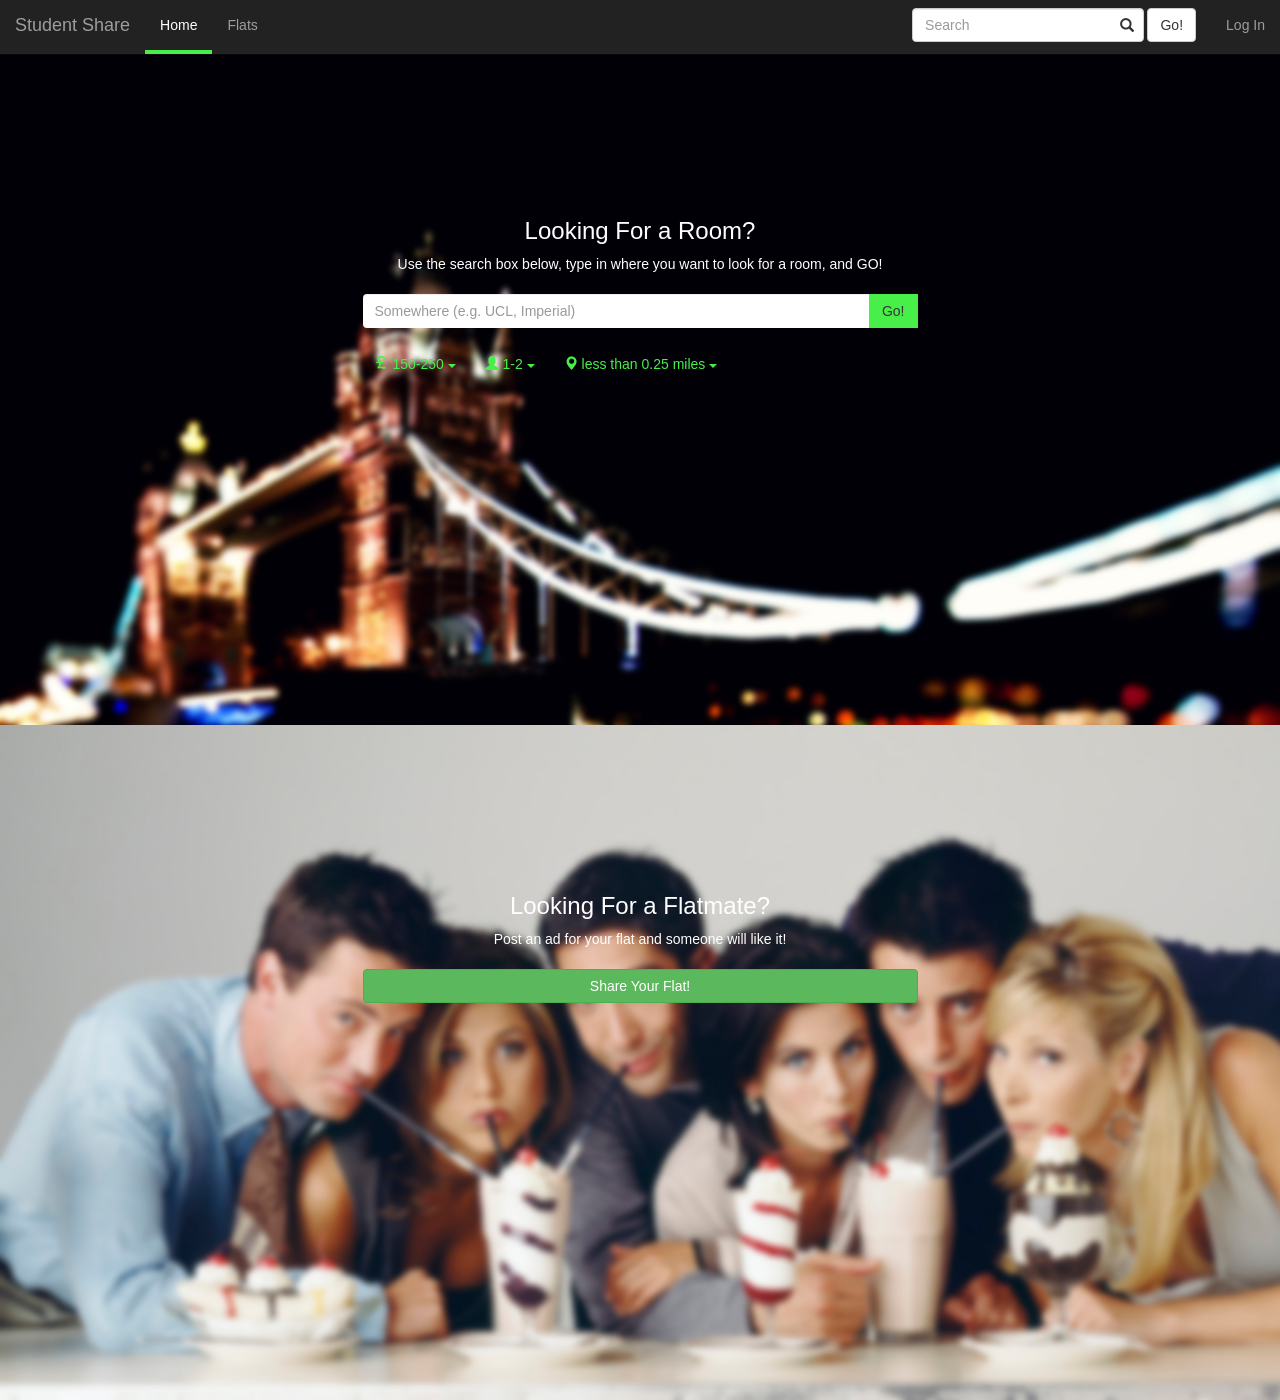
<file: htmlMockup/index.html>
<!DOCTYPE html>
<html lang="en">
  <head>
    <meta charset="utf-8">
    <meta http-equiv="X-UA-Compatible" content="IE=edge">
    <meta name="viewport" content="width=device-width, initial-scale=1, maximum-scale=1, user-scalable=no">
    <!-- The above 3 meta tags *must* come first in the head; any other head content must come *after* these tags -->
    <title>Student Share</title>

    
    <!-- Bootstrap -->
    <link href="css/bootstrap.css" rel="stylesheet">
    <!-- Custom -->
    <link href="css/custom.css" rel="stylesheet">

    <!-- HTML5 shim and Respond.js for IE8 support of HTML5 elements and media queries -->
    <!-- WARNING: Respond.js doesn't work if you view the page via file:// -->
    <!--[if lt IE 9]>
      <script src="https://oss.maxcdn.com/html5shiv/3.7.2/html5shiv.min.js"></script>
      <script src="https://oss.maxcdn.com/respond/1.4.2/respond.min.js"></script>
    <![endif]-->
  </head>
  <body>
    <nav class="navbar navbar-inverse navbar-fixed-top">
      <div class="container-fluid">
        <!-- Brand and toggle get grouped for better mobile display -->
        <div class="navbar-header">
          <button type="button" class="navbar-toggle collapsed" data-toggle="collapse" data-target="#bs-example-navbar-collapse-1" aria-expanded="false">
            <span class="sr-only">Toggle navigation</span>
            <span class="icon-bar"></span>
            <span class="icon-bar"></span>
            <span class="icon-bar"></span>
          </button>
          <a class="navbar-brand" href="index.html">Student Share</a>
        </div>

        <!-- Collect the nav links, forms, and other content for toggling -->
        <div class="collapse navbar-collapse" id="bs-example-navbar-collapse-1">
          <ul class="nav navbar-nav">
            <li class="active"><a href="#">Home <span class="sr-only">(current)</span></a>
              <div class="navbarHighlight"></div>
            </li>
            <li><a href="flats.html">Flats</a></li>

          </ul>
          <ul class="nav navbar-nav navbar-right">
            <li class=""><a href="login.html">Log In</a>
            </li>
          </ul>
          <form class="navbar-form navbar-right" role="search">
            <div class="form-group has-feedback">
              <input type="text" class="form-control" placeholder="Search">
              <i class="form-control-feedback glyphicon glyphicon-search "></i>
            </div>
             <a href="searchResults.html">
              <button type="button" class="btn btn-default">Go!</button>
            </a>
          </form>
        </div><!-- /.navbar-collapse -->
      </div><!-- /.container-fluid -->
    </nav>

    <div class="jumbotron londonBG largeDIV">
      <div class="container" >
        <div class="row"> </br></div>
        <div class="row"></br> </div>
        <div class="row"> </br></div>
        <div class="row"> </br></div>
        <div class="row">
          <div class="col-lg-3"></div>
          <div class="col-lg-6 light-text" style="text-align: center">
            </br>
            <h3>Looking For a Room?</h3>
          </div>
          <div class="col-lg-3"></div>
        </div>
        <div class="row">
          <div class="col-lg-3"></div>
          <div class="col-lg-6 light-text " style="text-align: center">
            <span>Use the search box below, type in where you want to look for a room, and GO!</span><br></br>
          </div>
          <div class="col-lg-3"></div>
        </div>
        <div class="row"> </div>
        <div class="row">
          <div class="col-lg-3"></div>
          <div class="col-lg-6">
            <div class="input-group">
              <input type="text" class="form-control" placeholder="Somewhere (e.g. UCL, Imperial)"style="border:0;">
              <span class="input-group-btn">
                <a href="searchResults.html">
                  <button class="btn btn-default" type="button" style="background-color: #49ef49; border-color:#49ef49; border-radius:0">Go!</button>
                </a>
              </span>
            </div><!-- /input-group -->
          </div><!-- /.col-lg-6 -->
          <div class="col-lg-3"></div>
        </div><!-- /.row -->
      </br>
        <div class="row">
          <div class="col-lg-3"></div>
          <div class="col-lg-6">
            <div class="dropdown">
              <div class="btn-toolbar" role="toolbar" aria-label="...">
                <div class="btn-group" role="group">
                <button class="btn btn-default dropdown-toggle transButton" type="button" id="dropdownMenu1" data-toggle="dropdown" aria-haspopup="true" aria-expanded="true">
                  <span class="glyphicon glyphicon-gbp" aria-hidden="true"></span>
                  150-250
                  <span class="caret"></span>
                </button>
                <ul class="dropdown-menu" aria-labelledby="dropdownMenu1">
                  <li><a href="#">0-150</a></li>
                  <li><a href="#">150-250</a></li>
                  <li><a href="#">250+</a></li>
                </ul>
              </div>
              <div class="btn-group" role="group">
                <button class="btn btn-default dropdown-toggle transButton" type="button" id="dropdownMenu1" data-toggle="dropdown" aria-haspopup="true" aria-expanded="true">
                  <span class="glyphicon glyphicon-user" aria-hidden="true"></span>
                  1-2
                  <span class="caret"></span>
                </button>
                <ul class="dropdown-menu" aria-labelledby="dropdownMenu1">
                  <li><a href="#">1-2</a></li>
                  <li><a href="#">3-4</a></li>
                  <li><a href="#">5+</a></li>
                </ul>
              </div>
              <div class="btn-group " role="group">
                <button class="btn btn-default dropdown-toggle transButton" type="button" id="dropdownMenu1" data-toggle="dropdown" aria-haspopup="true" aria-expanded="true">
                  <span class="glyphicon glyphicon-map-marker" aria-hidden="true"></span>
                  less than 0.25 miles
                  <span class="caret"></span>
                </button>
                <ul class="dropdown-menu" aria-labelledby="dropdownMenu1">
                  <li><a href="#">less than 0.25 miles</a></li>
                  <li><a href="#">less than 0.5 miles</a></li>
                  <li><a href="#">less than 1 mile</a></li>
                  <li><a href="#">less than 3 miles</a></li>
                  <li><a href="#">less than 5 miles</a></li>
                </ul>
              </div>
              </div>
            </div>
          </div><!-- /.col-lg-6 -->
          <div class="col-lg-3"></div>
        </div><!-- /.row -->
      </div>
    </div>
    <div class="jumbotron largeDIV friendsBG">
      <div class="container" >
        <div class="row"> </br></div>
        <div class="row"></br> </div>
        <div class="row"> </br></div>
        <div class="row"> </br></div>
        <div class="row">
          <div class="col-lg-3"></div>
          <div class="col-lg-6 light-text" style="text-align: center">
            </br>
            <h3>Looking For a Flatmate?</h3>
          </div>
          <div class="col-lg-3"></div>
        </div>
        <div class="row">
          <div class="col-lg-3"></div>
          <div class="col-lg-6 light-text" style="text-align: center">
            <span>Post an ad for your flat and someone will like it!</span><br></br>
          </div>
          <div class="col-lg-3"></div>
        </div>
        <div class="row"> </div>
        <div class="row">
          <div class="col-lg-3"></div>
          <div class="col-lg-6">
              <a href="newPost.html">
                <button class="btn btn-success btn-block " type="button">Share Your Flat!</button>
              </a>
          </div><!-- /.col-lg-6 -->
          <div class="col-lg-3"></div>
        </div><!-- /.row -->
      </div>
    </div>
    <!-- jQuery (necessary for Bootstrap's JavaScript plugins) -->
    <script src="https://ajax.googleapis.com/ajax/libs/jquery/1.11.3/jquery.min.js"></script>
    <!-- Include all compiled plugins (below), or include individual files as needed -->
    <script src="js/bootstrap.min.js"></script>
  </body>
</html>
</file>
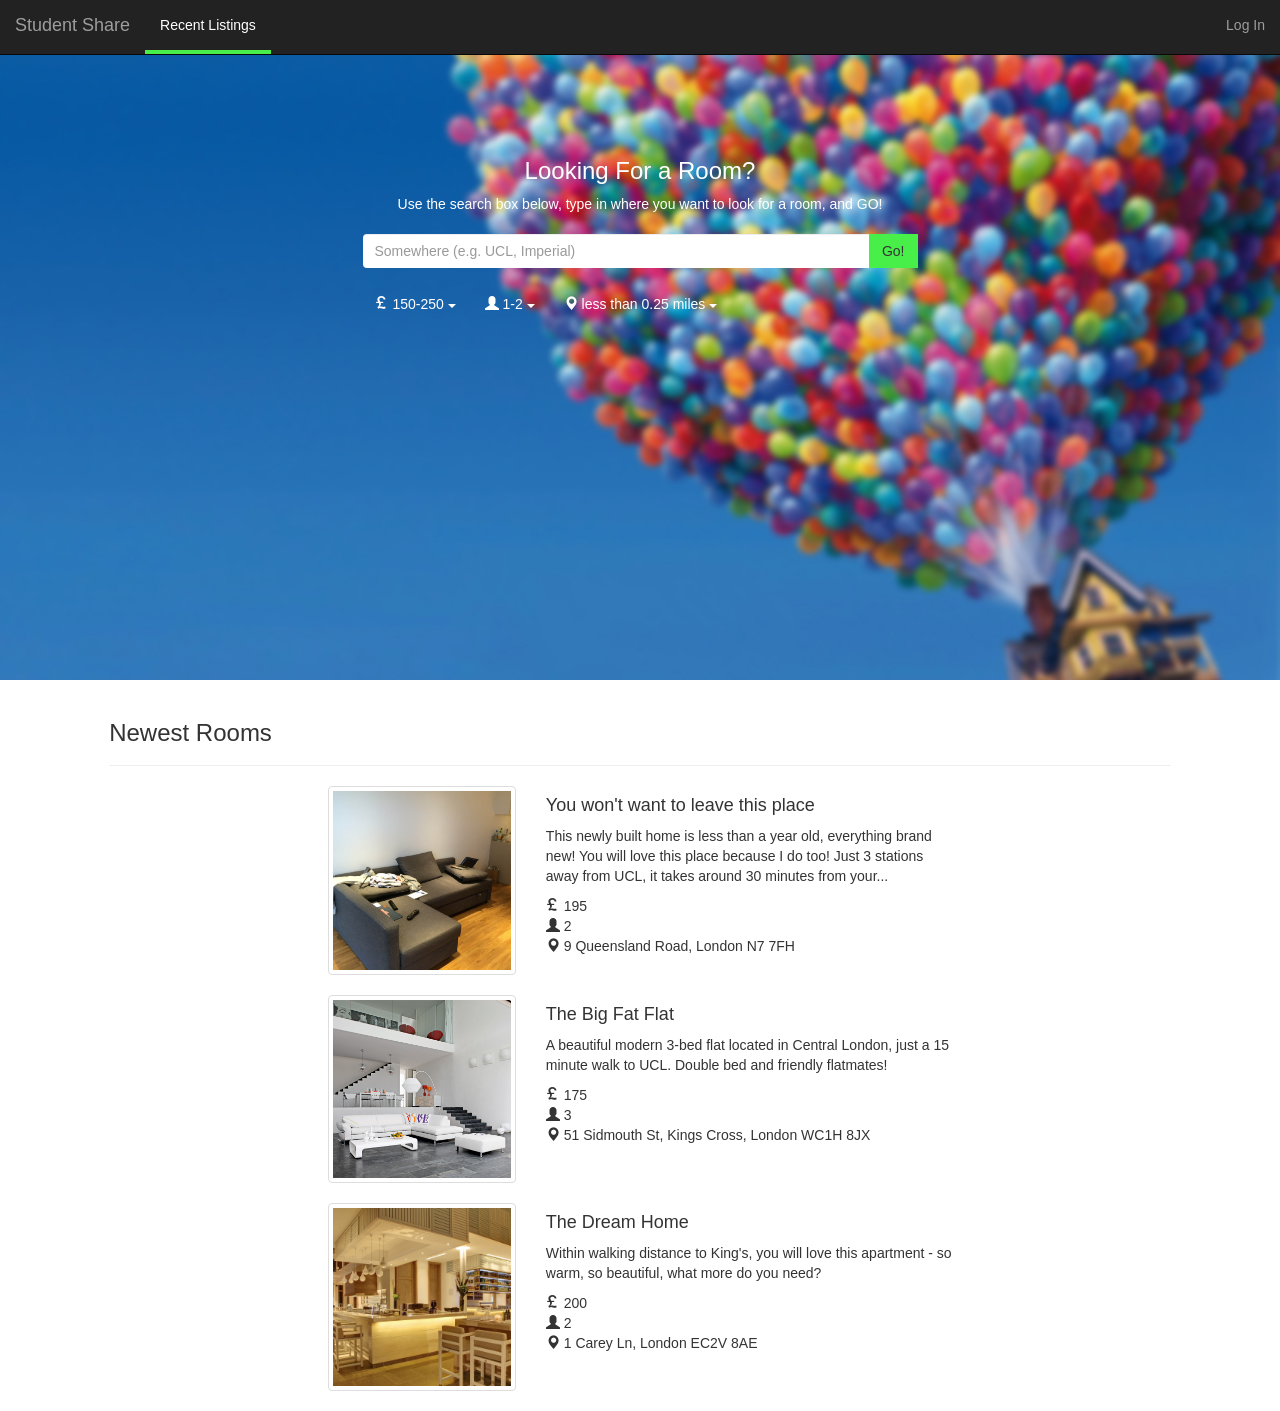
<file: flats.html>
<!DOCTYPE html>
<html lang="en">
<head>
  <meta charset="utf-8">
  <meta http-equiv="X-UA-Compatible" content="IE=edge">
  <meta name="viewport" content="width=device-width, initial-scale=1, maximum-scale=1, user-scalable=no">
  <!-- The above 3 meta tags *must* come first in the head; any other head content must come *after* these tags -->
  <title>Student Share</title>


  <!-- Bootstrap -->
  <link href="css/bootstrap.css" rel="stylesheet">
  <!-- Custom -->
  <link href="css/custom.css" rel="stylesheet">

  <!-- HTML5 shim and Respond.js for IE8 support of HTML5 elements and media queries -->
  <!-- WARNING: Respond.js doesn't work if you view the page via file:// -->
    <!--[if lt IE 9]>
      <script src="https://oss.maxcdn.com/html5shiv/3.7.2/html5shiv.min.js"></script>
      <script src="https://oss.maxcdn.com/respond/1.4.2/respond.min.js"></script>
      <![endif]-->
    </head>
    <body>
      <nav class="navbar navbar-inverse navbar-fixed-top">
        <div class="container-fluid">
          <!-- Brand and toggle get grouped for better mobile display -->
          <div class="navbar-header">
            <button type="button" class="navbar-toggle collapsed" data-toggle="collapse" data-target="#bs-example-navbar-collapse-1" aria-expanded="false">
              <span class="sr-only">Toggle navigation</span>
              <span class="icon-bar"></span>
              <span class="icon-bar"></span>
              <span class="icon-bar"></span>
            </button>
            <a class="navbar-brand" href="index.html">Student Share</a>
          </div>

          <!-- Collect the nav links, forms, and other content for toggling -->
          <div class="collapse navbar-collapse" id="bs-example-navbar-collapse-1">
            <ul class="nav navbar-nav">
              <li class="active"><a href="#">Recent Listings<span class="sr-only">(current)</span></a>
                <div class="navbarHighlight"></div>
              </li>

            </ul>
          <ul class="nav navbar-nav navbar-right">
            <li class=""><a href="login.html">Log In</a>
            </li>
          </ul>
          </div><!-- /.navbar-collapse -->
        </div><!-- /.container-fluid -->
      </nav>

      <div class="jumbotron londonBG mediumDIV">
        <div class="container" >
          <div class="row"> </br></div>
          <div class="row">
            <div class="col-lg-3"></div>
            <div class="col-lg-6 light-text" style="text-align: center">
            </br>
            <h3>Looking For a Room?</h3>
          </div>
          <div class="col-lg-3"></div>
        </div>
        <div class="row">
          <div class="col-lg-3"></div>
          <div class="col-lg-6 light-text " style="text-align: center">
            <span>Use the search box below, type in where you want to look for a room, and GO!</span><br></br>
          </div>
          <div class="col-lg-3"></div>
        </div>
        <div class="row"> </div>
        <div class="row">
          <div class="col-lg-3"></div>
          <div class="col-lg-6">
            <div class="input-group" style="border:0;">
              <input type="text" class="form-control" placeholder="Somewhere (e.g. UCL, Imperial)"style="border:0;">
              <span class="input-group-btn">
                <a href="searchResults.html">
                  <button class="btn btn-default" type="button" style="background-color: #49ef49; border-color:#49ef49; border-radius:0; ">Go!</button>
                </a>
              </span>
            </div><!-- /input-group -->
          </div><!-- /.col-lg-6 -->
          <div class="col-lg-3"></div>
        </div><!-- /.row -->
      </br>
      <div class="row">
        <div class="col-lg-3"></div>
        <div class="col-lg-6">
          <div class="dropdown">
            <div class="btn-toolbar" role="toolbar" aria-label="...">
              <div class="btn-group" role="group">
                <button class="btn btn-default dropdown-toggle transButton" type="button" id="dropdownMenu1" data-toggle="dropdown" aria-haspopup="true" aria-expanded="true">
                  <span class="glyphicon glyphicon-gbp" aria-hidden="true"></span>
                  150-250
                  <span class="caret"></span>
                </button>
                <ul class="dropdown-menu" aria-labelledby="dropdownMenu1">
                  <li><a href="#">0-150</a></li>
                  <li><a href="#">150-250</a></li>
                  <li><a href="#">250+</a></li>
                </ul>
              </div>
              <div class="btn-group" role="group">
                <button class="btn btn-default dropdown-toggle transButton" type="button" id="dropdownMenu1" data-toggle="dropdown" aria-haspopup="true" aria-expanded="true">
                  <span class="glyphicon glyphicon-user" aria-hidden="true"></span>
                  1-2
                  <span class="caret"></span>
                </button>
                <ul class="dropdown-menu" aria-labelledby="dropdownMenu1">
                  <li><a href="#">1-2</a></li>
                  <li><a href="#">3-4</a></li>
                  <li><a href="#">5+</a></li>
                </ul>
              </div>
              <div class="btn-group " role="group">
                <button class="btn btn-default dropdown-toggle transButton" type="button" id="dropdownMenu1" data-toggle="dropdown" aria-haspopup="true" aria-expanded="true">
                  <span class="glyphicon glyphicon-map-marker" aria-hidden="true"></span>
                  less than 0.25 miles
                  <span class="caret"></span>
                </button>
                <ul class="dropdown-menu" aria-labelledby="dropdownMenu1">
                  <li><a href="#">less than 0.25 miles</a></li>
                  <li><a href="#">less than 0.5 miles</a></li>
                  <li><a href="#">less than 1 mile</a></li>
                  <li><a href="#">less than 3 miles</a></li>
                  <li><a href="#">less than 5 miles</a></li>
                </ul>
              </div>
            </div>
          </div>
        </div><!-- /.col-lg-6 -->
        <div class="col-lg-3"></div>
      </div><!-- /.row -->
    </div>
  </div>



  <div class="row">
    <div class="col-lg-1"></div>
    <div class="col-lg-10">
      <div class="page-header">
        <h3>Newest Rooms</h3>
      </div>
    </div>
    <div class="col-lg-1"></div>
  </div>

<a href="post1.html">
<div class="row">
    <div class="col-lg-3">
    </div>
    <div class="col-lg-2">
      <a href="post1.html" class="thumbnail">
        <img src="images/square-0433.jpg" alt="...">
      </a>
    </div>
    <div class="col-lg-4">
      <div class="row">
        <div class="col-lg-12">
          <h4>You won't want to leave this place</h4>
          <p>This newly built home is less than a year old, everything brand new! You will love this place because I do too! Just 3 stations away from UCL, it takes around 30 minutes from your... </p>
        </div>
      </div>
      <div class="row">
        <div class="col-lg-12">
          <span class="glyphicon glyphicon-gbp" aria-hidden="true"></span>&nbsp;195
        </div>
      </div>
      <div class="row">
        <div class="col-lg-12">
          <span class="glyphicon glyphicon-user" aria-hidden="true"></span>&nbsp;2
        </div>
      </div>
      <div class="row">
        <div class="col-lg-12">
          <span class="glyphicon glyphicon-map-marker" aria-hidden="true"></span>&nbsp;9 Queensland Road, London N7 7FH
        </div>
      </div>
    </div>
    <div class="col-lg-4">
    </div>
  </div>
</a>

  <div class="row" >
    <div class="col-lg-3">
    </div>
    <div class="col-lg-2">
      <a href="#" class="thumbnail">
        <img src="images/house1.jpg" alt="...">
      </a>
    </div>
    <div class="col-lg-4">
      <div class="row">
        <div class="col-lg-12">
          <h4>The Big Fat Flat</h4>
          <p>A beautiful modern 3-bed flat located in Central London, just a 15 minute walk to UCL. Double bed and friendly flatmates!</p>
        </div>
      </div>
      <div class="row">
        <div class="col-lg-12">
          <span class="glyphicon glyphicon-gbp" aria-hidden="true"></span>&nbsp;175
        </div>
      </div>
      <div class="row">
        <div class="col-lg-12">
          <span class="glyphicon glyphicon-user" aria-hidden="true"></span>&nbsp;3
        </div>
      </div>
      <div class="row">
        <div class="col-lg-12">
          <span class="glyphicon glyphicon-map-marker" aria-hidden="true"></span>&nbsp;51 Sidmouth St, Kings Cross, London WC1H 8JX
        </div>
      </div>
    </div>
    <div class="col-lg-3">
    </div>
  </div>

  <div class="row" >
    <div class="col-lg-3">
    </div>
    <div class="col-lg-2">
      <a href="#" class="thumbnail">
        <img src="images/house2.jpg" alt="...">
      </a>
    </div>
    <div class="col-lg-4">
      <div class="row">
        <div class="col-lg-12">
          <h4>The Dream Home</h4>
          <p>Within walking distance to King's, you will love this apartment - so warm, so beautiful, what more do you need?</p>
        </div>
      </div>
      <div class="row">
        <div class="col-lg-12">
          <span class="glyphicon glyphicon-gbp" aria-hidden="true"></span>&nbsp;200
        </div>
      </div>
      <div class="row">
        <div class="col-lg-12">
          <span class="glyphicon glyphicon-user" aria-hidden="true"></span>&nbsp;2
        </div>
      </div>
      <div class="row">
        <div class="col-lg-12">
          <span class="glyphicon glyphicon-map-marker" aria-hidden="true"></span>&nbsp;1 Carey Ln, London EC2V 8AE
        </div>
      </div>
    </div>
    <div class="col-lg-4">
    </div>
  </div>

   

  <!-- jQuery (necessary for Bootstrap's JavaScript plugins) -->
  <script src="https://ajax.googleapis.com/ajax/libs/jquery/1.11.3/jquery.min.js"></script>
  <!-- Include all compiled plugins (below), or include individual files as needed -->
  <script src="js/bootstrap.min.js"></script>
</body>
</html>
</file>
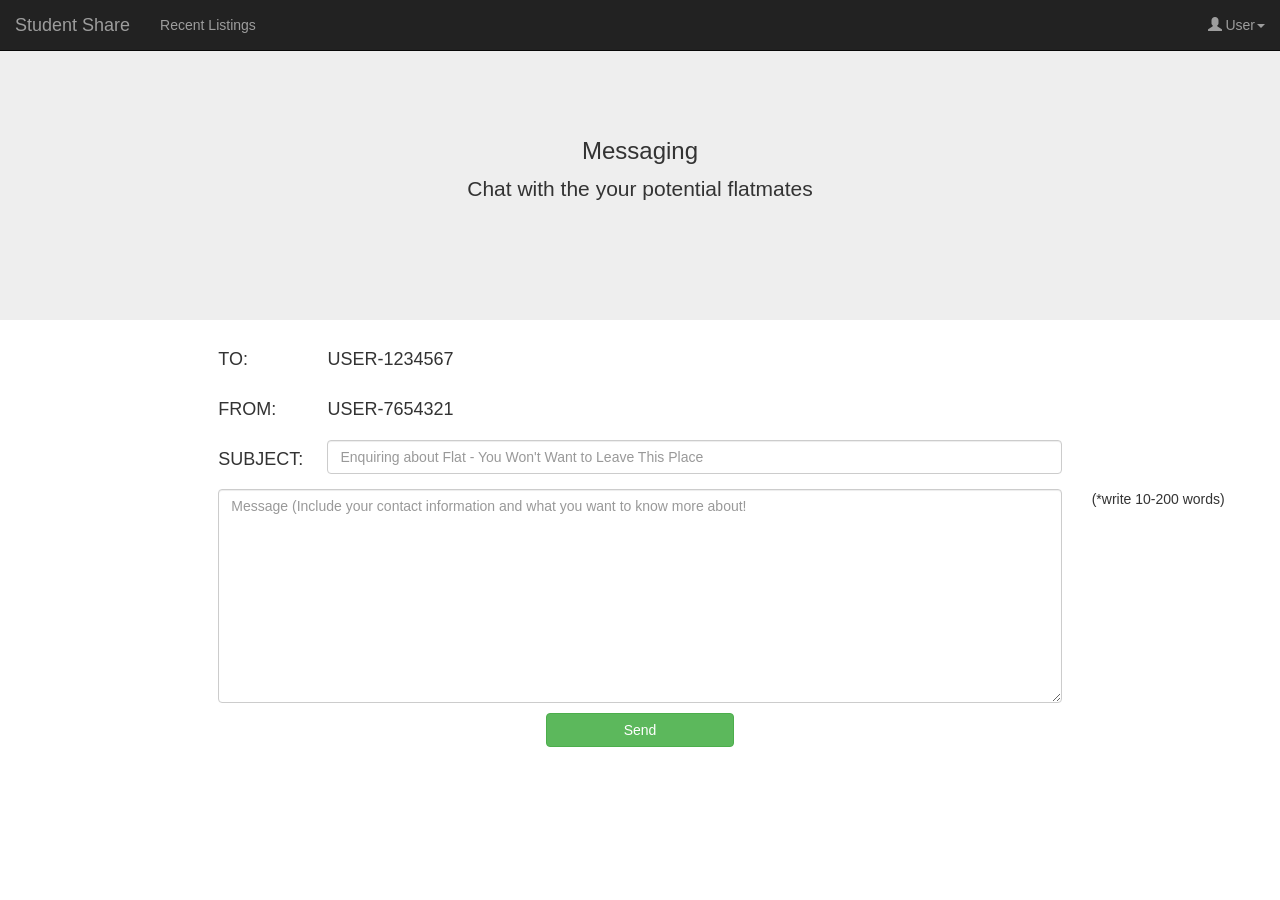
<file: messaging.html>
<!DOCTYPE html>
<html lang="en">
  <head>
    <meta charset="utf-8">
    <meta http-equiv="X-UA-Compatible" content="IE=edge">
    <meta name="viewport" content="width=device-width, initial-scale=1, maximum-scale=1, user-scalable=no">
    <!-- The above 3 meta tags *must* come first in the head; any other head content must come *after* these tags -->
    <title>Student Share</title>

    
    <!-- Bootstrap -->
    <link href="css/bootstrap.css" rel="stylesheet">
    <!-- Custom -->
    <link href="css/custom.css" rel="stylesheet">

    <!-- HTML5 shim and Respond.js for IE8 support of HTML5 elements and media queries -->
    <!-- WARNING: Respond.js doesn't work if you view the page via file:// -->
    <!--[if lt IE 9]>
      <script src="https://oss.maxcdn.com/html5shiv/3.7.2/html5shiv.min.js"></script>
      <script src="https://oss.maxcdn.com/respond/1.4.2/respond.min.js"></script>
    <![endif]-->
  </head>
  <body>
    <nav class="navbar navbar-inverse navbar-fixed-top">
      <div class="container-fluid">
        <!-- Brand and toggle get grouped for better mobile display -->
        <div class="navbar-header">
          <button type="button" class="navbar-toggle collapsed" data-toggle="collapse" data-target="#bs-example-navbar-collapse-1" aria-expanded="false">
            <span class="sr-only">Toggle navigation</span>
            <span class="icon-bar"></span>
            <span class="icon-bar"></span>
            <span class="icon-bar"></span>
          </button>
                    <a class="navbar-brand" href="index.html">Student Share</a>

        </div>

        <!-- Collect the nav links, forms, and other content for toggling -->
        <div class="collapse navbar-collapse" id="bs-example-navbar-collapse-1">
          <ul class="nav navbar-nav">
            <li><a href="flats.html">Recent Listings</a></li>

          </ul>
          <ul class="nav navbar-nav navbar-right">
            <li class="dropdown">
              <a href="#" class="dropdown-toggle" data-toggle="dropdown" role="button" aria-haspopup="true" aria-expanded="false"><span class="glyphicon glyphicon-user" aria-hidden="true"></span> User<span class="caret"></span></a>
              <ul class="dropdown-menu">
                <li><a href="#">My Flats</a></li>
                <li><a href="#">My Account</a></li>
                <li role="separator" class="divider"></li>
                <li><a href="#">Log Out</a></li>
              </ul>
            </li>
          </ul>
        </div><!-- /.navbar-collapse -->
      </div><!-- /.container-fluid -->
    </nav>

    <div class="jumbotron smallDIV">
        <div class="container">
          <div class="row">
            <div class="col-lg-3"></div>
            <div class="col-lg-6" style="text-align: center">
              </br>
              <h3>Messaging</h3>
              <p>Chat with the your potential flatmates</p>
          </div>
          <div class="col-lg-3"></div>
        </div>
      </div>
    </div>

    <div class="row" style="margin-bottom:10px;">
    </br>
      <div class="col-lg-offset-2 col-lg-1" style="">
        <h4>TO:</h4>
      </div>
      <div class="col-lg-7">
          <h4>USER-1234567</h4>
      </div>
    </div>
    <div class="row" style="margin-bottom:10px;">
      <div class="col-lg-offset-2 col-lg-1" style="">
        <h4>FROM:</h4>
      </div>
      <div class="col-lg-7">
          <h4>USER-7654321</h4>
      </div>
    </div>
    <div class="row" style="margin-bottom:10px;">
      <div class="col-lg-offset-2 col-lg-1" style="">
        <h4>SUBJECT:</h4>
      </div>
      <div class="col-lg-7">
          <input type="text" class="form-control" placeholder="Enquiring about Flat - You Won't Want to Leave This Place">
      </div>
    </div>
    <div class="row" style="margin-bottom:10px;">
      <div class="col-lg-offset-2 col-lg-8">
        <textarea class="form-control" placeholder="Message (Include your contact information and what you want to know more about!" rows="10"></textarea>
      </div>
      <div class="col-lg-2">
        <p>(*write 10-200 words)</p>
      </div>
    </div>
    <div class="row" style="margin-bottom:10px;">
      <div class="col-lg-offset-5 col-lg-2">
          <a href="post1.html" onclick="myFunction()" ><button type="button" class="btn btn-success" style="width:100%;">Send</button></a>
      </div>
    </div>

    <script>
      function myFunction() {
          alert("Message sent, just wait for a reply! :D");
      }
    </script>


    <!-- jQuery (necessary for Bootstrap's JavaScript plugins) -->
    <script src="https://ajax.googleapis.com/ajax/libs/jquery/1.11.3/jquery.min.js"></script>
    <!-- Include all compiled plugins (below), or include individual files as needed -->
    <script src="js/bootstrap.min.js"></script>
  </body>
</html>
</file>
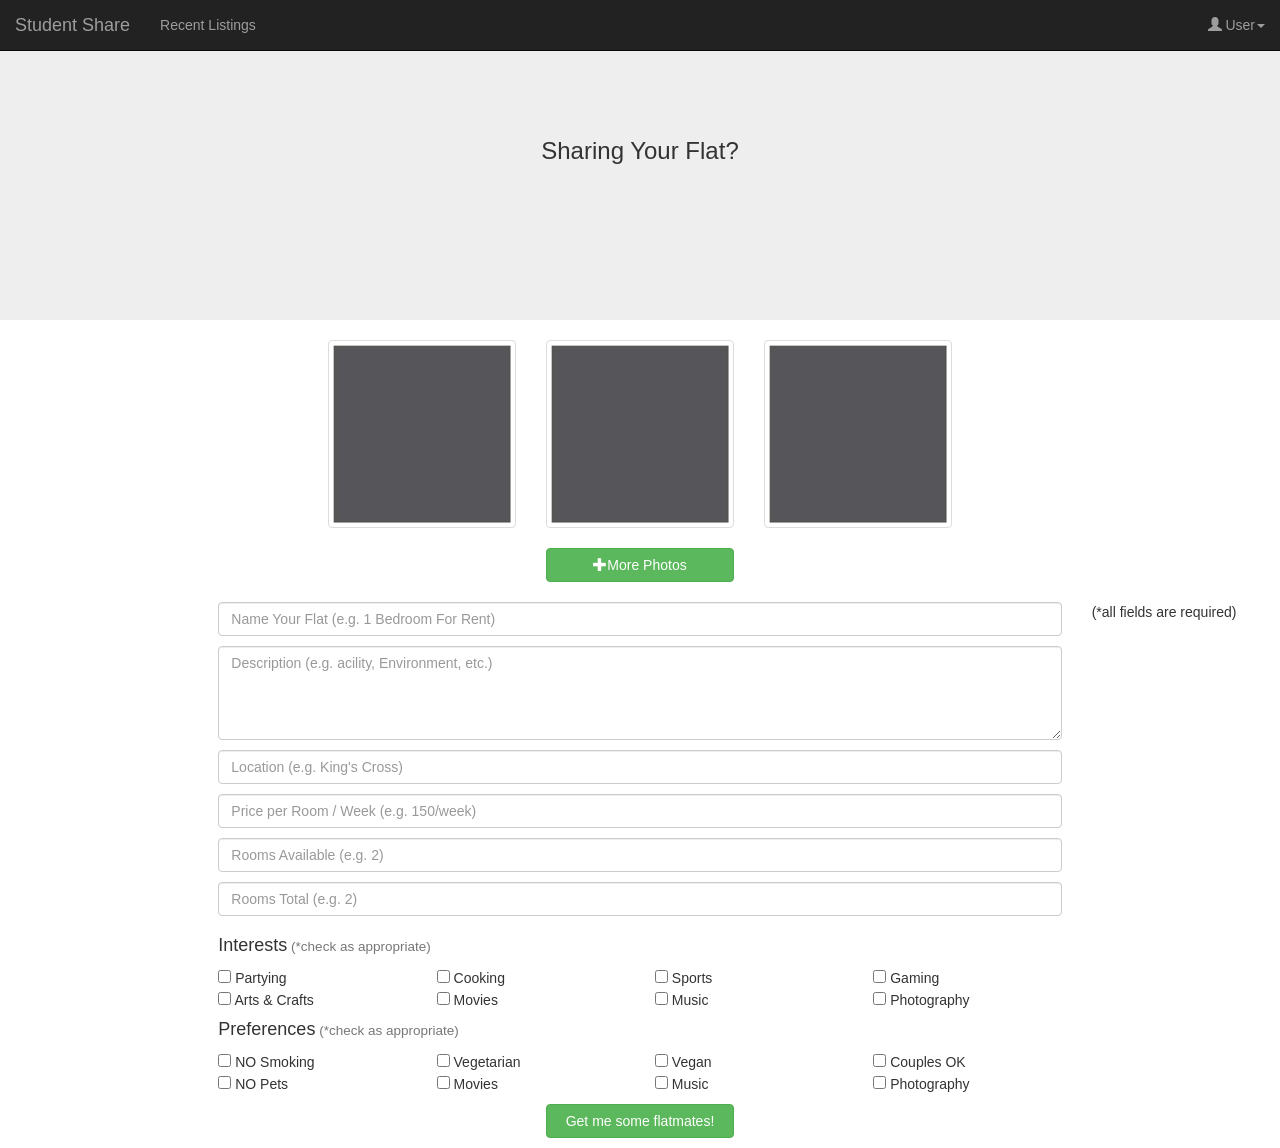
<file: newPost.html>
<!DOCTYPE html>
    <html lang="en">
    <head>
      <meta charset="utf-8">
      <meta http-equiv="X-UA-Compatible" content="IE=edge">
      <meta name="viewport" content="width=device-width, initial-scale=1, maximum-scale=1, user-scalable=no">
      <!-- The above 3 meta tags *must* come first in the head; any other head content must come *after* these tags -->
      <title>Student Share</title>

      
      <!-- Bootstrap -->
      <link href="css/bootstrap.css" rel="stylesheet">
      <!-- Custom -->
      <link href="css/custom.css" rel="stylesheet">

      <!-- HTML5 shim and Respond.js for IE8 support of HTML5 elements and media queries -->
      <!-- WARNING: Respond.js doesn't work if you view the page via file:// -->
        <!--[if lt IE 9]>
          <script src="https://oss.maxcdn.com/html5shiv/3.7.2/html5shiv.min.js"></script>
          <script src="https://oss.maxcdn.com/respond/1.4.2/respond.min.js"></script>
          <![endif]-->
        </head>
        <body>
          <nav class="navbar navbar-inverse navbar-fixed-top">
            <div class="container-fluid">
              <!-- Brand and toggle get grouped for better mobile display -->
              <div class="navbar-header">
                <button type="button" class="navbar-toggle collapsed" data-toggle="collapse" data-target="#bs-example-navbar-collapse-1" aria-expanded="false">
                  <span class="sr-only">Toggle navigation</span>
                  <span class="icon-bar"></span>
                  <span class="icon-bar"></span>
                  <span class="icon-bar"></span>
                </button>
                <a class="navbar-brand" href="index.html">Student Share</a>
              </div>

              <!-- Collect the nav links, forms, and other content for toggling -->
              <div class="collapse navbar-collapse" id="bs-example-navbar-collapse-1">
                <ul class="nav navbar-nav">
                  
                  <li><a href="flats.html">Recent Listings</a></li>

                </ul>
                <ul class="nav navbar-nav navbar-right">
                  <li class="dropdown">
                    <a href="#" class="dropdown-toggle" data-toggle="dropdown" role="button" aria-haspopup="true" aria-expanded="false"><span class="glyphicon glyphicon-user" aria-hidden="true"></span> User<span class="caret"></span></a>
                    <ul class="dropdown-menu">
                      <li><a href="#">My Flats</a></li>
                      <li><a href="#">My Account</a></li>
                      <li role="separator" class="divider"></li>
                      <li><a href="#">Log Out</a></li>
                    </ul>
                  </li>
                </ul>
                
              </div><!-- /.navbar-collapse -->
            </div><!-- /.container-fluid -->
          </nav>

          <div class="jumbotron smallDIV">
            <div class="container">
              <div class="row">
                <div class="col-lg-3"></div>
                <div class="col-lg-6" style="text-align: center">
                </br>
                <h3>Sharing Your Flat?</h3>
              </div>
              <div class="col-lg-3"></div>
            </div>
          </div>
        </div>

        <div class="row">
        </br>
        <div class="col-lg-offset-3 col-lg-2">
          <a href="#" class="thumbnail">
            <img src="images/grey1.jpg" alt="...">
          </a>
        </div>
        <div class="col-lg-2">
          <a href="#" class="thumbnail">
            <img src="images/grey1.jpg" alt="...">
          </a>
        </div>
        <div class="col-lg-2">
          <a href="#" class="thumbnail">
            <img src="images/grey1.jpg" alt="...">
          </a>
        </div>
      </div>
      <div class="row">
        <div class="col-lg-offset-5 col-lg-2">
          <button type="button" class="btn btn-success" style="width:100%;"><span class="glyphicon glyphicon-plus" aria-hidden="true"></span>More Photos</button>
        </div>
        <div class="col-lg-1"></div>
      </div>


      <div class="row" style="margin-bottom:10px;">
      </br>
      <div class="col-lg-offset-2 col-lg-8">
        <input type="text" class="form-control" placeholder="Name Your Flat (e.g. 1 Bedroom For Rent)">
      </div>
      <div class="col-lg-2">
        <p>(*all fields are required)</p>
      </div>
    </div>
    <div class="row" style="margin-bottom:10px;">
      <div class="col-lg-offset-2 col-lg-8">
        <textarea class="form-control" placeholder="Description (e.g. acility, Environment, etc.)" rows="4"></textarea>
      </div>
    </div>
    <div class="row" style="margin-bottom:10px;">
      <div class="col-lg-offset-2 col-lg-8">
        <input type="text" class="form-control" placeholder="Location (e.g. King's Cross)">
      </div>
    </div>
    <div class="row" style="margin-bottom:10px;">
      <div class="col-lg-offset-2 col-lg-8">
        <input type="text" class="form-control" placeholder="Price per Room / Week (e.g. 150/week)">
      </div>
    </div>
    <div class="row" style="margin-bottom:10px;">
      <div class="col-lg-offset-2 col-lg-8">
        <input type="text" class="form-control" placeholder="Rooms Available (e.g. 2)">
      </div>
    </div>
    <div class="row" style="margin-bottom:10px;">
      <div class="col-lg-offset-2 col-lg-8">
        <input type="text" class="form-control" placeholder="Rooms Total (e.g. 2)">
      </div>
    </div>
    <div class="row">
      <div class="col-lg-offset-2 col-lg-8">
        <div class="row" >
          <div class="col-lg-9" style="text-align:left">
            <h4>Interests<small> (*check as appropriate)</small></h4>
          </div>
        </div>
        <div class="row">
          <div class="col-lg-3" style="text-align: left">
            <input type="checkbox"/>&nbsp;Partying
          </div>
          <div class="col-lg-3" style="text-align: left">
            <input type="checkbox"/>&nbsp;Cooking
          </div>
          <div class="col-lg-3" style="text-align: left">
            <input type="checkbox"/>&nbsp;Sports
          </div>
          <div class="col-lg-3" style="text-align: left">
            <input type="checkbox"/>&nbsp;Gaming
          </div>
        </div>
        <div class="row">
          <div class="col-lg-3" style="text-align: left">
            <input type="checkbox"/>&nbsp;Arts &amp; Crafts
          </div>
          <div class="col-lg-3" style="text-align: left">
            <input type="checkbox"/>&nbsp;Movies
          </div>
          <div class="col-lg-3" style="text-align: left">
            <input type="checkbox"/>&nbsp;Music
          </div>
          <div class="col-lg-3" style="text-align: left">
            <input type="checkbox"/>&nbsp;Photography
          </div>
        </div>
        <div class="row">
          <div class="col-lg-9" style="text-align:left">
            <h4>Preferences<small> (*check as appropriate)</small></h4>
          </div>
        </div>
        <div class="row">
          <div class="col-lg-3" style="text-align: left">
            <input type="checkbox"/>&nbsp;NO Smoking
          </div>
          <div class="col-lg-3" style="text-align: left">
            <input type="checkbox"/>&nbsp;Vegetarian
          </div>
          <div class="col-lg-3" style="text-align: left">
            <input type="checkbox"/>&nbsp;Vegan
          </div>
          <div class="col-lg-3" style="text-align: left">
            <input type="checkbox"/>&nbsp;Couples OK
          </div>
        </div>
        <div class="row">
          <div class="col-lg-3" style="text-align: left">
            <input type="checkbox"/>&nbsp;NO Pets
          </div>
          <div class="col-lg-3" style="text-align: left">
            <input type="checkbox"/>&nbsp;Movies
          </div>
          <div class="col-lg-3" style="text-align: left">
            <input type="checkbox"/>&nbsp;Music
          </div>
          <div class="col-lg-3" style="text-align: left">
            <input type="checkbox"/>&nbsp;Photography
          </div>
        </div>
      </div>
    </div>

      <div class="row" style="margin-bottom:10px; margin-top:10px">
        <div class="col-lg-offset-5 col-lg-2">
          <a href="preview.html">
            <button type="button" class="btn btn-success" style="width:100%;">Get me some flatmates!</button>
          </a>
        </div>
      </div>




      <!-- jQuery (necessary for Bootstrap's JavaScript plugins) -->
      <script src="https://ajax.googleapis.com/ajax/libs/jquery/1.11.3/jquery.min.js"></script>
      <!-- Include all compiled plugins (below), or include individual files as needed -->
      <script src="js/bootstrap.min.js"></script>
    </body>
    </html>
</file>
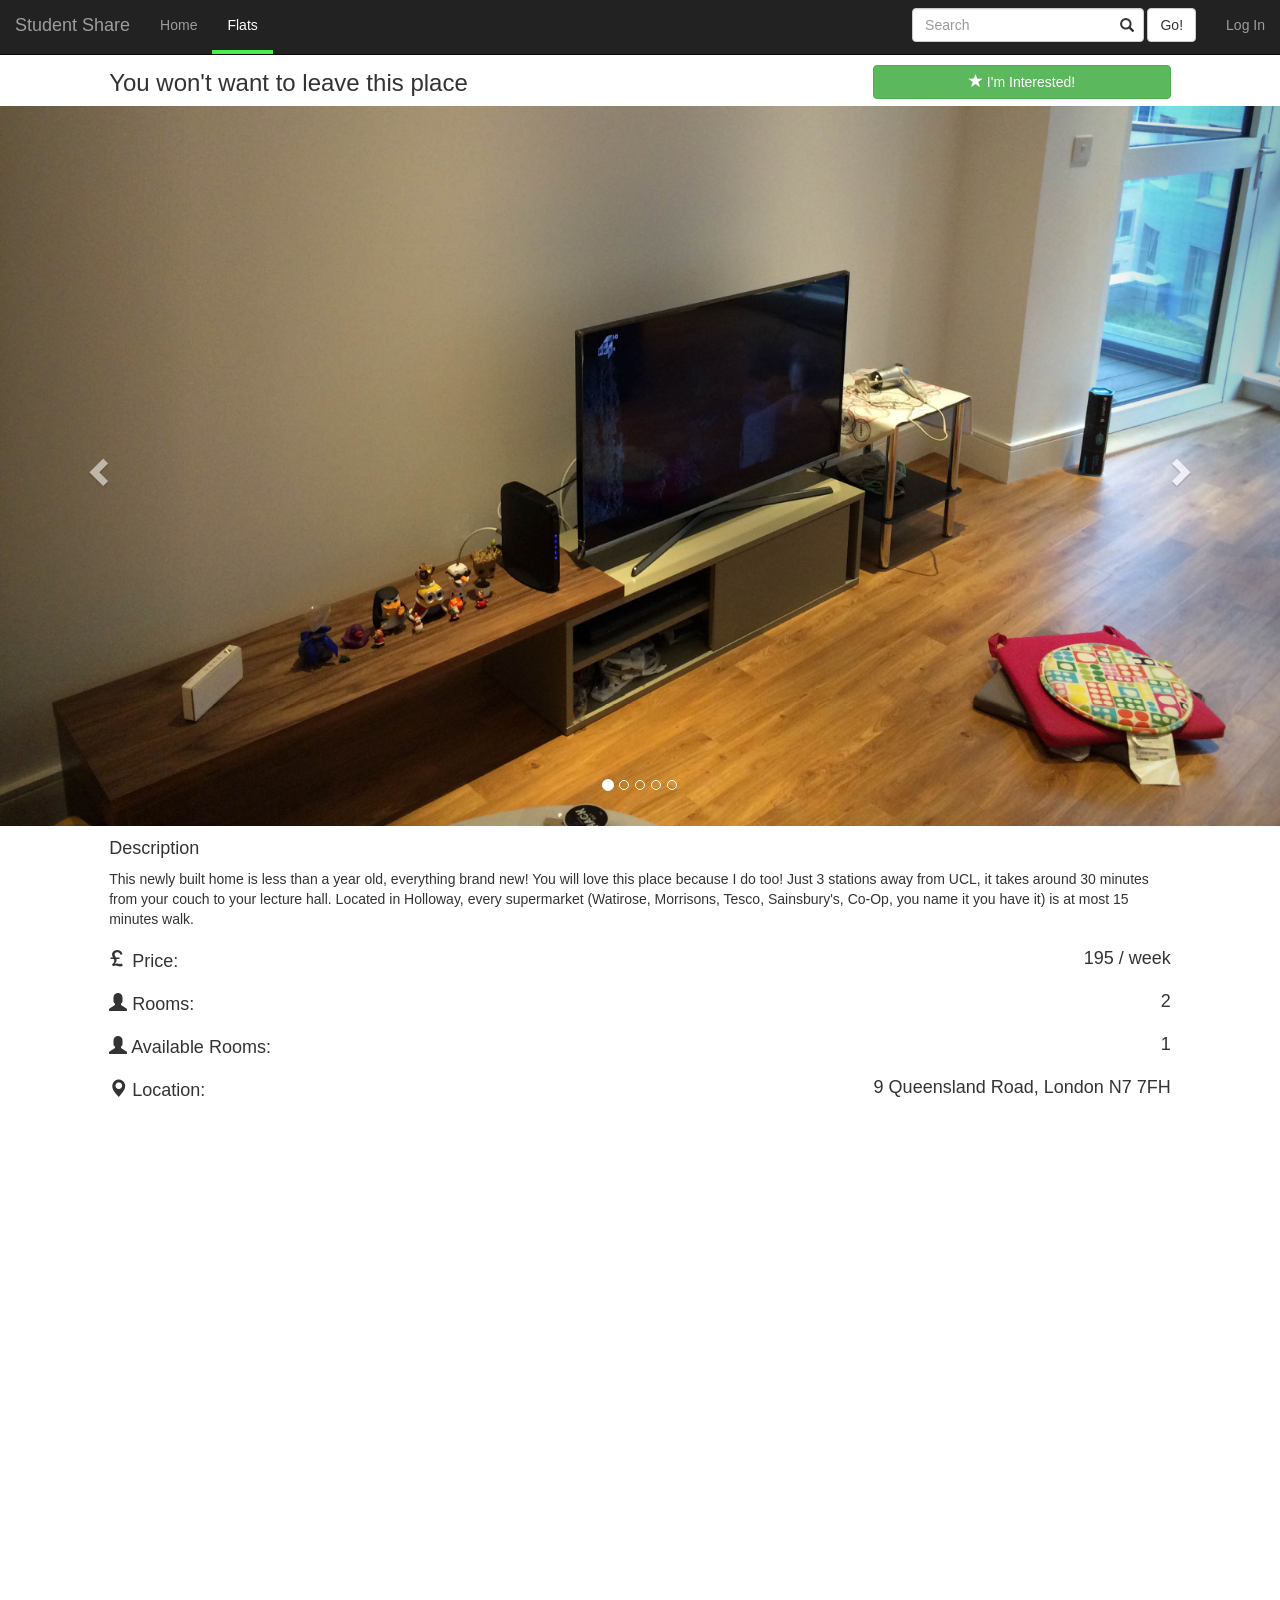
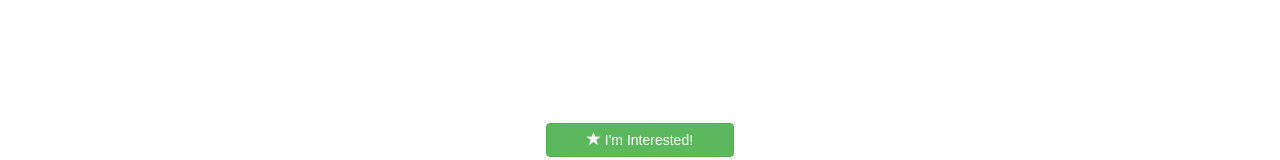
<file: post1.html>
<!DOCTYPE html>
<html lang="en">
  <head>
    <meta charset="utf-8">
    <meta http-equiv="X-UA-Compatible" content="IE=edge">
    <meta name="viewport" content="width=device-width, initial-scale=1, maximum-scale=1, user-scalable=no">
    <!-- The above 3 meta tags *must* come first in the head; any other head content must come *after* these tags -->
    <title>Student Share</title>

    
    <!-- Bootstrap -->
    <link href="css/bootstrap.css" rel="stylesheet">
    <!-- Custom -->
    <link href="css/custom.css" rel="stylesheet">

    <!-- HTML5 shim and Respond.js for IE8 support of HTML5 elements and media queries -->
    <!-- WARNING: Respond.js doesn't work if you view the page via file:// -->
    <!--[if lt IE 9]>
      <script src="https://oss.maxcdn.com/html5shiv/3.7.2/html5shiv.min.js"></script>
      <script src="https://oss.maxcdn.com/respond/1.4.2/respond.min.js"></script>
    <![endif]-->
  </head>
  <body>
    <nav class="navbar navbar-inverse navbar-fixed-top">
      <div class="container-fluid">
        <!-- Brand and toggle get grouped for better mobile display -->
        <div class="navbar-header">
          <button type="button" class="navbar-toggle collapsed" data-toggle="collapse" data-target="#bs-example-navbar-collapse-1" aria-expanded="false">
            <span class="sr-only">Toggle navigation</span>
            <span class="icon-bar"></span>
            <span class="icon-bar"></span>
            <span class="icon-bar"></span>
          </button>
          <a class="navbar-brand" href="index.html">Student Share</a>
        </div>

        <!-- Collect the nav links, forms, and other content for toggling -->
        <div class="collapse navbar-collapse" id="bs-example-navbar-collapse-1">
          <ul class="nav navbar-nav">
            <li class=""><a href="index.html">Home</a>
            </li>
            <li class="active"><a href="flats.html">Flats <span class="sr-only">(current)</span></a>
              <div class="navbarHighlight"></div>
            </li>

          </ul>
          <ul class="nav navbar-nav navbar-right">
            <li class=""><a href="login.html">Log In</a>
            </li>
          </ul>
          <form class="navbar-form navbar-right" role="search">
            <div class="form-group has-feedback">
              <input type="text" class="form-control" placeholder="Search">
              <i class="form-control-feedback glyphicon glyphicon-search "></i>
            </div>
             <a href="searchResults.html">
              <button type="button" class="btn btn-default">Go!</button>
            </a>
          </form>
        </div><!-- /.navbar-collapse -->
      </div><!-- /.container-fluid -->
    </nav>

    
    <div class="row">
      <div class="col-lg-offset-1 col-lg-7">
        <h3>You won't want to leave this place</h3>
      </div>
      <div class="col-lg-3">
        <button class="btn btn-success btn-block" type="button" style="margin-top:15px;"><span class="glyphicon glyphicon-star" aria-hidden="true"></span> I'm Interested!</button>
      </div>
    </div>

    <div class="row">
      <div class="col-lg-12">
          <div id="myCarousel" class="carousel slide" data-ride="carousel" >
            <!-- Indicators -->
            <ol class="carousel-indicators">
              <li data-target="#myCarousel" data-slide-to="0" class="active"></li>
              <li data-target="#myCarousel" data-slide-to="1"></li>
              <li data-target="#myCarousel" data-slide-to="2"></li>
              <li data-target="#myCarousel" data-slide-to="3"></li>
              <li data-target="#myCarousel" data-slide-to="4"></li>
            </ol>

            <!-- Wrapper for slides -->
            <div class="carousel-inner" role="listbox">
              <div class="item active">
                <img src="images/edit-0431.jpg" alt="Chania" class="img-responsive"> 
              </div>

              <div class="item">
                <img src="images/edit-0432.jpg" alt="Chania">
              </div>

              <div class="item">
                <img src="images/edit-0433.jpg" alt="Flower">
              </div>

              <div class="item">
                <img src="images/edit-0434.jpg" alt="Flower">
              </div>

              <div class="item">
                <img src="images/edit-0435.jpg" alt="Flower">
              </div>
            </div>

            <!-- Left and right controls -->
            <a class="left carousel-control" href="#myCarousel" role="button" data-slide="prev">
              <span class="glyphicon glyphicon-chevron-left" aria-hidden="true"></span>
              <span class="sr-only">Previous</span>
            </a>
            <a class="right carousel-control" href="#myCarousel" role="button" data-slide="next">
              <span class="glyphicon glyphicon-chevron-right" aria-hidden="true"></span>
              <span class="sr-only">Next</span>
            </a>
          </div>
      </div>
    </div>

    <div class="row" style="margin-top:3px;">
      <div class="col-lg-offset-1 col-lg-10">
        <h4>Description</h4>
        <p>This newly built home is less than a year old, everything brand new! You will love this place because I do too! Just 3 stations away from UCL, it takes around 30 minutes from your couch to your lecture hall. Located in Holloway, every supermarket (Watirose, Morrisons, Tesco, Sainsbury's, Co-Op, you name it you have it) is at most 15 minutes walk. </p>
      </div>
    </div>
    <div class="row" style="margin-top:0px;">
      <div class="col-lg-offset-1 col-lg-10">
        <h4><span class="glyphicon glyphicon-gbp" aria-hidden="true"></span> Price: <p style="float:right">195 / week</p></h4>
      </div>
    </div>
    <div class="row" style="margin-top:0px;">
      <div class="col-lg-offset-1 col-lg-10">
        <h4><span class="glyphicon glyphicon-user" aria-hidden="true"></span> Rooms: <p style="float:right">2</p></h4>
      </div>
    </div>
    <div class="row" style="margin-top:0px;">
      <div class="col-lg-offset-1 col-lg-10">
        <h4><span class="glyphicon glyphicon-user" aria-hidden="true"></span> Available Rooms: <p style="float:right">1</p></h4>
      </div>
    </div>
    <div class="row" style="margin-top:0px;">
      <div class="col-lg-offset-1 col-lg-10">
        <h4><span class="glyphicon glyphicon-map-marker" aria-hidden="true"></span> Location: <p style="float:right">9 Queensland Road, London N7 7FH</p></h4>
      </div>
    </div>
    
    <div class="row">
      <div class="col-lg-offset-1 col-lg-10">
        <div class="embed-responsive embed-responsive-16by9">
          <iframe class="embed-responsive-item" src="https://www.google.com/maps/embed?pb=!1m18!1m12!1m3!1d2480.812154686021!2d-0.10969244901314992!3d51.55334341506454!2m3!1f0!2f0!3f0!3m2!1i1024!2i768!4f13.1!3m3!1m2!1s0x48761b76e3f40d77%3A0x6fd2a854fc6b0e80!2s9+Queensland+Rd%2C+London+N7+7FH!5e0!3m2!1sen!2suk!4v1449927650937" frameborder="0" style="border:0" allowfullscreen></iframe>
        </div>
      </div>
    </div>

    <div class="row" style="margin-bottom:3px;">
      <div class=" col-lg-offset-5 col-lg-2">
        <button class="btn btn-success btn-block" type="button" style="margin-top:15px;"><span class="glyphicon glyphicon-star" aria-hidden="true"></span> I'm Interested!</button>
      </div>
    </br>
    </div>

    <!-- jQuery (necessary for Bootstrap's JavaScript plugins) -->
    <script src="https://ajax.googleapis.com/ajax/libs/jquery/1.11.3/jquery.min.js"></script>
    <!-- Include all compiled plugins (below), or include individual files as needed -->
    <script src="js/bootstrap.min.js"></script>
  </body>
</html>
</file>
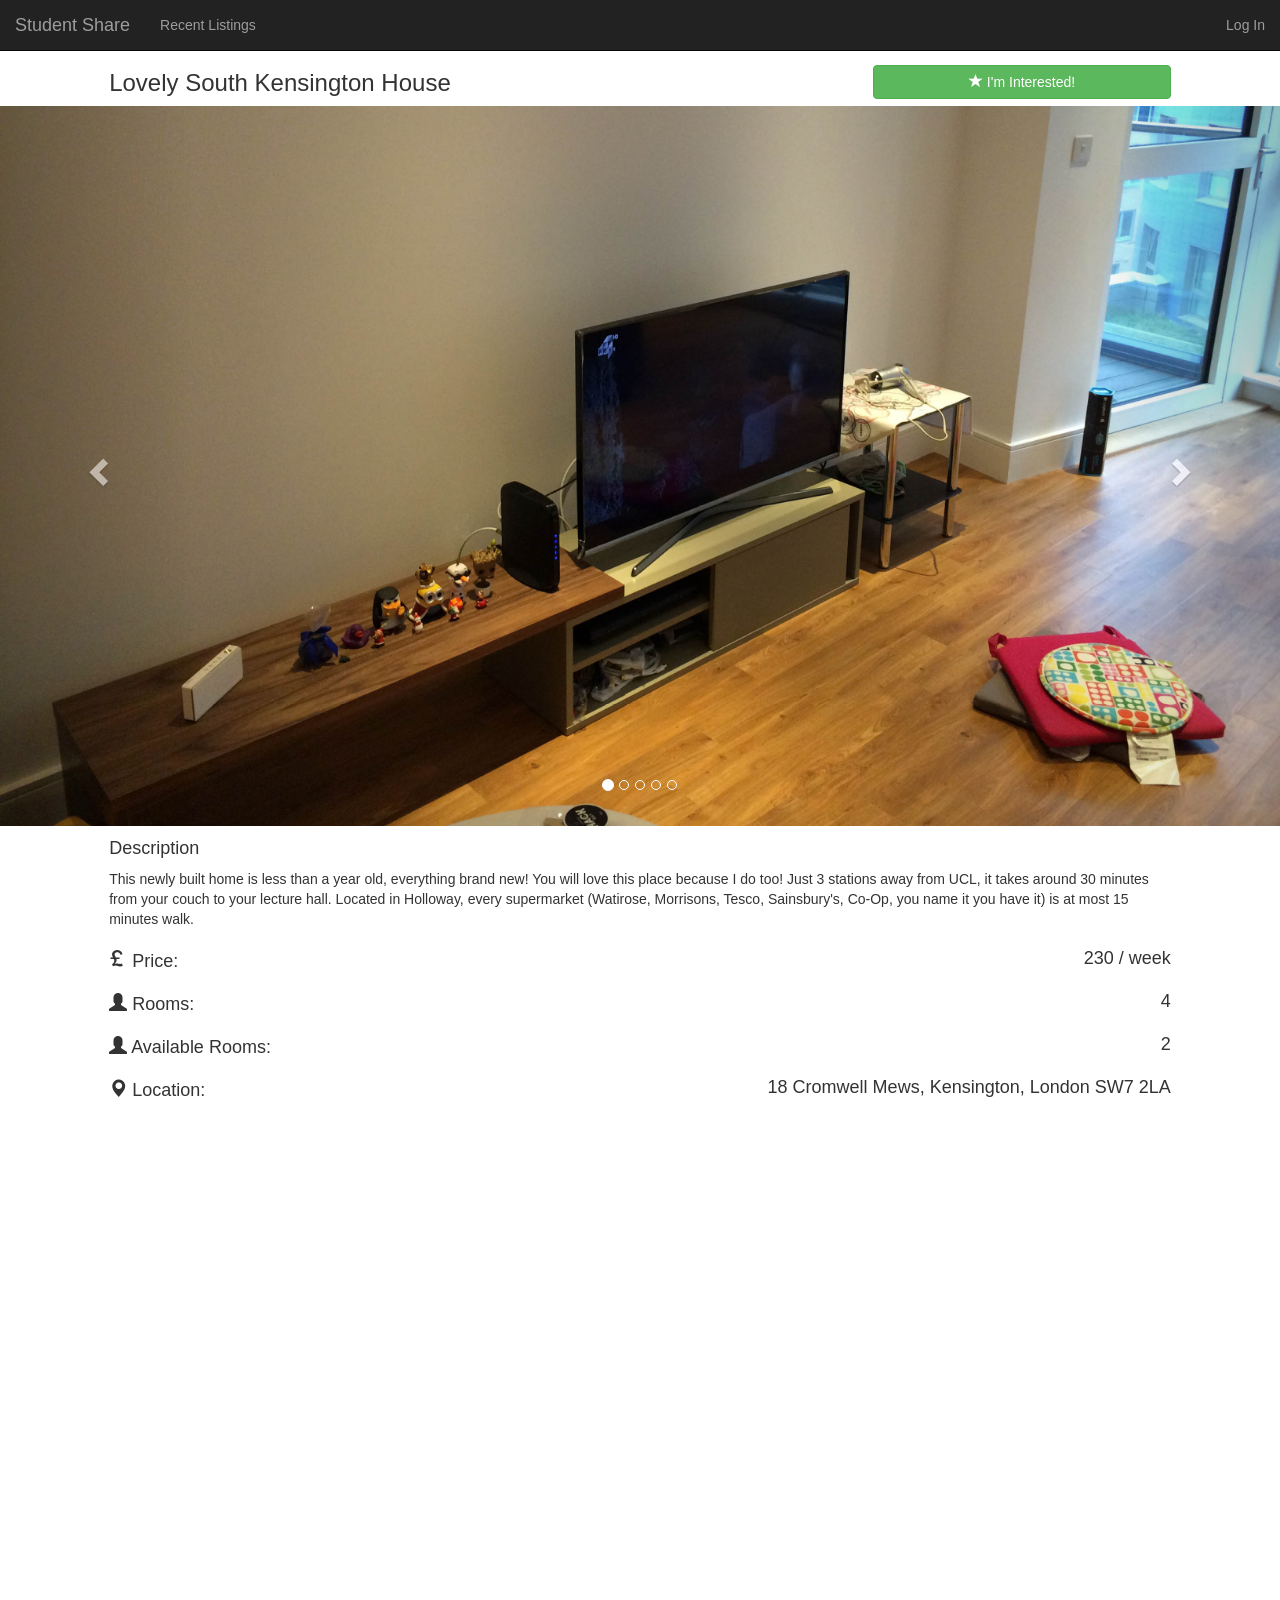
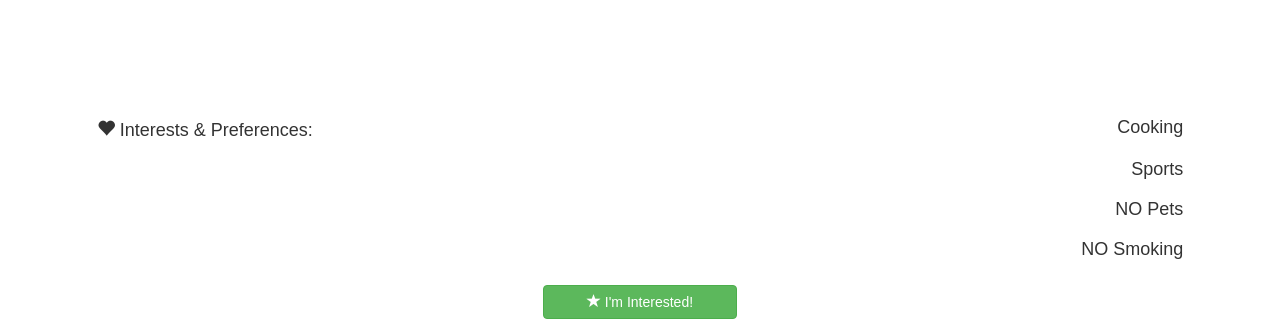
<file: post2.html>
<!DOCTYPE html>
<html lang="en">
  <head>
    <meta charset="utf-8">
    <meta http-equiv="X-UA-Compatible" content="IE=edge">
    <meta name="viewport" content="width=device-width, initial-scale=1, maximum-scale=1, user-scalable=no">
    <!-- The above 3 meta tags *must* come first in the head; any other head content must come *after* these tags -->
    <title>Student Share</title>

    
    <!-- Bootstrap -->
    <link href="css/bootstrap.css" rel="stylesheet">
    <!-- Custom -->
    <link href="css/custom.css" rel="stylesheet">

    <!-- HTML5 shim and Respond.js for IE8 support of HTML5 elements and media queries -->
    <!-- WARNING: Respond.js doesn't work if you view the page via file:// -->
    <!--[if lt IE 9]>
      <script src="https://oss.maxcdn.com/html5shiv/3.7.2/html5shiv.min.js"></script>
      <script src="https://oss.maxcdn.com/respond/1.4.2/respond.min.js"></script>
    <![endif]-->
  </head>
  <body>
    <nav class="navbar navbar-inverse navbar-fixed-top">
      <div class="container-fluid">
        <!-- Brand and toggle get grouped for better mobile display -->
        <div class="navbar-header">
          <button type="button" class="navbar-toggle collapsed" data-toggle="collapse" data-target="#bs-example-navbar-collapse-1" aria-expanded="false">
            <span class="sr-only">Toggle navigation</span>
            <span class="icon-bar"></span>
            <span class="icon-bar"></span>
            <span class="icon-bar"></span>
          </button>
          <a class="navbar-brand" href="index.html">Student Share</a>
        </div>

        <!-- Collect the nav links, forms, and other content for toggling -->
        <div class="collapse navbar-collapse" id="bs-example-navbar-collapse-1">
          <ul class="nav navbar-nav">
            <li><a href="flats.html">Recent Listings</a>
            </li>

          </ul>
          <ul class="nav navbar-nav navbar-right">
            <li class=""><a href="login.html">Log In</a>
            </li>
          </ul>
        
        </div><!-- /.navbar-collapse -->
      </div><!-- /.container-fluid -->
    </nav>

    
    <div class="row">
      <div class="col-lg-offset-1 col-lg-7">
        <h3>Lovely South Kensington House</h3>
      </div>
      <div class="col-lg-3">
        <a href="login2.html"><button class="btn btn-success btn-block" type="button" style="margin-top:15px;"><span class="glyphicon glyphicon-star" aria-hidden="true"></span> I'm Interested!</button></a>
      </div>
    </div>

    <div class="row">
      <div class="col-lg-12">
          <div id="myCarousel" class="carousel slide" data-ride="carousel" >
            <!-- Indicators -->
            <ol class="carousel-indicators">
              <li data-target="#myCarousel" data-slide-to="0" class="active"></li>
              <li data-target="#myCarousel" data-slide-to="1"></li>
              <li data-target="#myCarousel" data-slide-to="2"></li>
              <li data-target="#myCarousel" data-slide-to="3"></li>
              <li data-target="#myCarousel" data-slide-to="4"></li>
            </ol>

            <!-- Wrapper for slides -->
            <div class="carousel-inner" role="listbox">
              <div class="item active">
                <img src="images/edit-0431.jpg" alt="Chania" class="img-responsive"> 
              </div>

              <div class="item">
                <img src="images/edit-0432.jpg" alt="Chania">
              </div>

              <div class="item">
                <img src="images/edit-0433.jpg" alt="Flower">
              </div>

              <div class="item">
                <img src="images/edit-0434.jpg" alt="Flower">
              </div>

              <div class="item">
                <img src="images/edit-0435.jpg" alt="Flower">
              </div>
            </div>

            <!-- Left and right controls -->
            <a class="left carousel-control" href="#myCarousel" role="button" data-slide="prev">
              <span class="glyphicon glyphicon-chevron-left" aria-hidden="true"></span>
              <span class="sr-only">Previous</span>
            </a>
            <a class="right carousel-control" href="#myCarousel" role="button" data-slide="next">
              <span class="glyphicon glyphicon-chevron-right" aria-hidden="true"></span>
              <span class="sr-only">Next</span>
            </a>
          </div>
      </div>
    </div>

    <div class="row" style="margin-top:3px;">
      <div class="col-lg-offset-1 col-lg-10">
        <h4>Description</h4>
        <p>This newly built home is less than a year old, everything brand new! You will love this place because I do too! Just 3 stations away from UCL, it takes around 30 minutes from your couch to your lecture hall. Located in Holloway, every supermarket (Watirose, Morrisons, Tesco, Sainsbury's, Co-Op, you name it you have it) is at most 15 minutes walk. </p>
      </div>
    </div>
    <div class="row" style="margin-top:0px;">
      <div class="col-lg-offset-1 col-lg-10">
        <h4><span class="glyphicon glyphicon-gbp" aria-hidden="true"></span> Price: <p style="float:right">230 / week</p></h4>
      </div>
    </div>
    <div class="row" style="margin-top:0px;">
      <div class="col-lg-offset-1 col-lg-10">
        <h4><span class="glyphicon glyphicon-user" aria-hidden="true"></span> Rooms: <p style="float:right">4</p></h4>
      </div>
    </div>
    <div class="row" style="margin-top:0px;">
      <div class="col-lg-offset-1 col-lg-10">
        <h4><span class="glyphicon glyphicon-user" aria-hidden="true"></span> Available Rooms: <p style="float:right">2</p></h4>
      </div>
    </div>
    <div class="row" style="margin-top:0px;">
      <div class="col-lg-offset-1 col-lg-10">
        <h4><span class="glyphicon glyphicon-map-marker" aria-hidden="true"></span> Location: <p style="float:right">18 Cromwell Mews, Kensington, London SW7 2LA</p></h4>
      </div>
    </div>
    
    <div class="row">
      <div class="col-lg-offset-1 col-lg-10">
        <div class="embed-responsive embed-responsive-16by9">
          <iframe class="embed-responsive-item" src="https://www.google.com/maps/embed?pb=!1m18!1m12!1m3!1d2484.0175416585366!2d-0.17623100389065466!3d51.494545581840384!2m3!1f0!2f0!3f0!3m2!1i1024!2i768!4f13.1!3m3!1m2!1s0x48760542bb510753%3A0xe824090cc41dbc94!2s18+Cromwell+Mews%2C+Kensington%2C+London+SW7+2LA!5e0!3m2!1sen!2suk!4v1450185530794"frameborder="0" style="border:0" allowfullscreen></iframe>
      </div>
    </div>

    <div class="row" style="margin-top:0px;">
      <div class="col-lg-offset-1 col-lg-10">
        <h4><span class="glyphicon glyphicon-heart" aria-hidden="true"></span> Interests &amp; Preferences: <p style="float:right">Cooking</p></h4>
      </div>
    </div>
    <div class="row" style="margin-top:0px;">
      <div class="col-lg-offset-1 col-lg-10">
        <h4><p style="float:right">Sports</p></h4>
      </div>
    </div>
    <div class="row" style="margin-top:0px;">
      <div class="col-lg-offset-1 col-lg-10">
        <h4><p style="float:right">NO Pets</p></h4>
      </div>
    </div>
    <div class="row" style="margin-top:0px;">
      <div class="col-lg-offset-1 col-lg-10">
        <h4><p style="float:right">NO Smoking</p></h4>
      </div>
    </div>




    <div class="row" style="margin-bottom:3px;">
      <div class=" col-lg-offset-5 col-lg-2">
        <a href="login2.html"><button class="btn btn-success btn-block" type="button" style="margin-top:15px;"><span class="glyphicon glyphicon-star" aria-hidden="true"></span> I'm Interested!</button></a>
      </div>
    </br>
    </div>

    <!-- jQuery (necessary for Bootstrap's JavaScript plugins) -->
    <script src="https://ajax.googleapis.com/ajax/libs/jquery/1.11.3/jquery.min.js"></script>
    <!-- Include all compiled plugins (below), or include individual files as needed -->
    <script src="js/bootstrap.min.js"></script>
  </body>
</html>
</file>
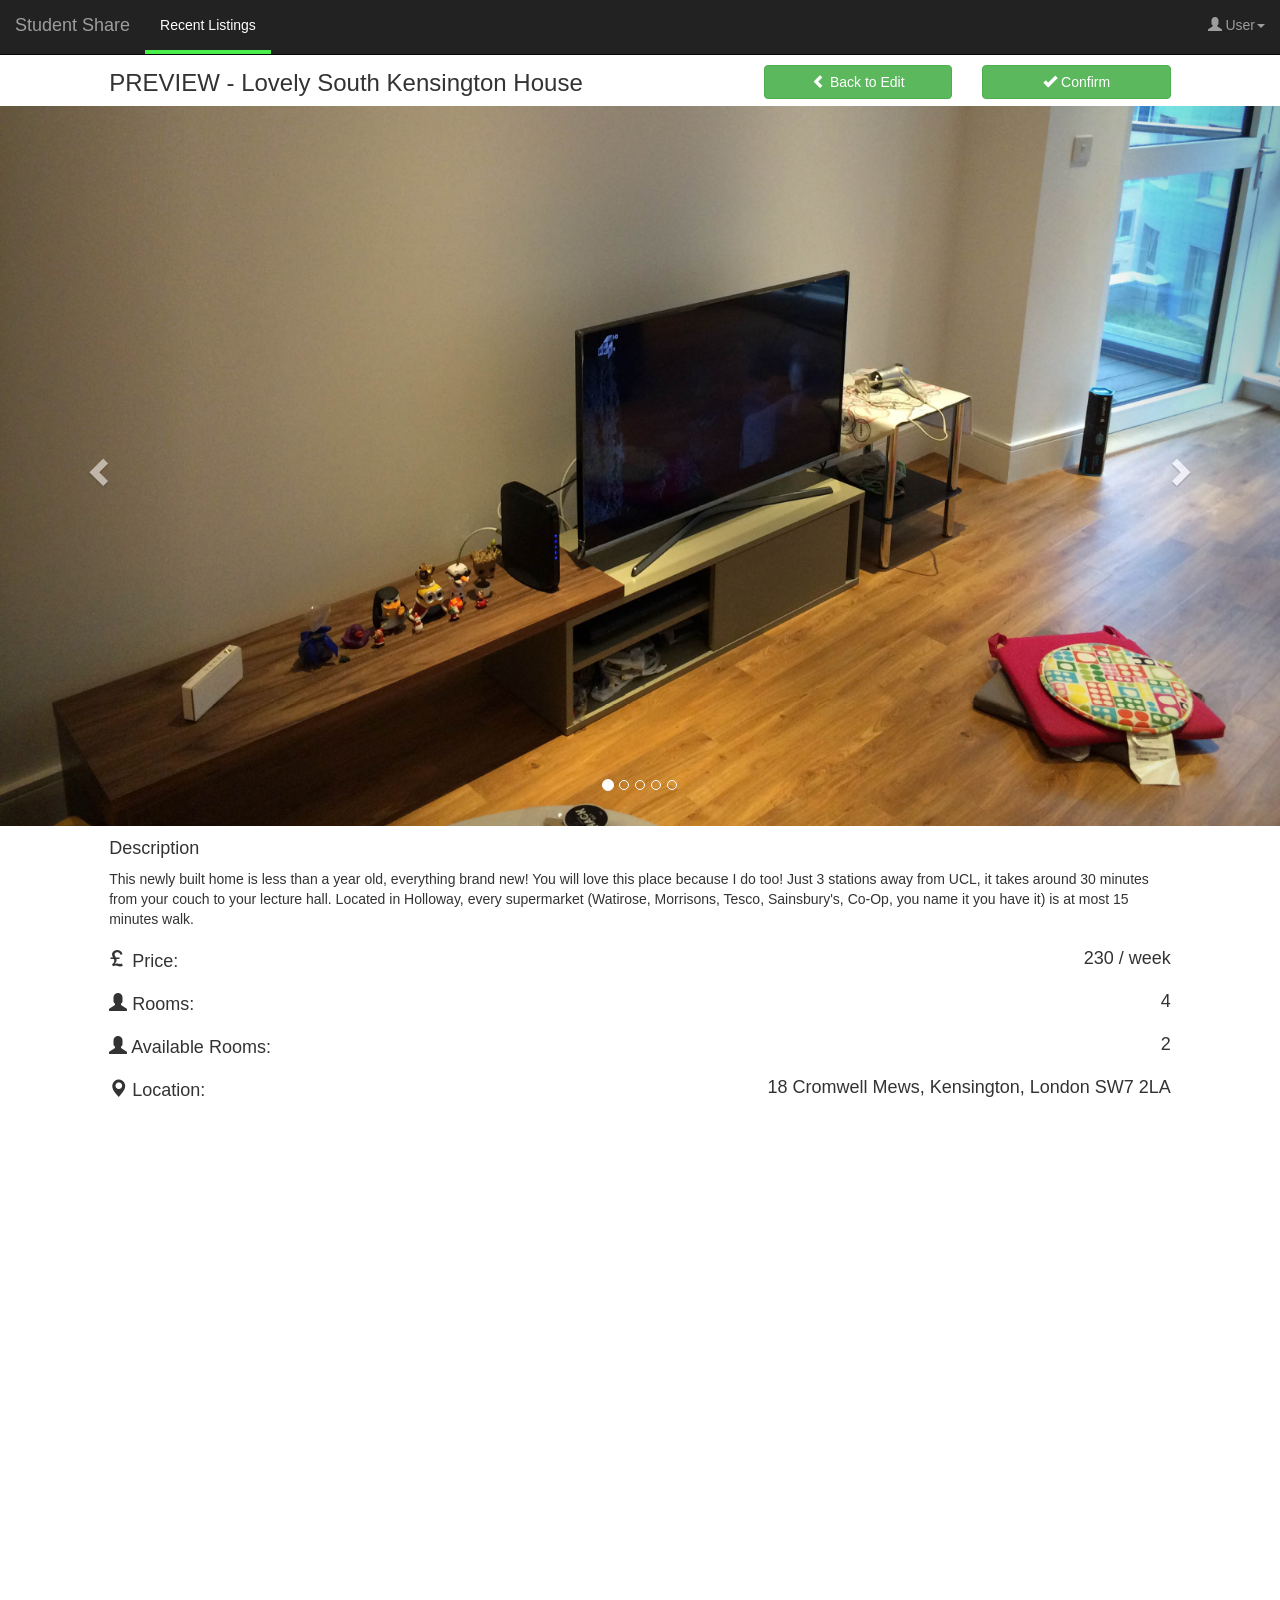
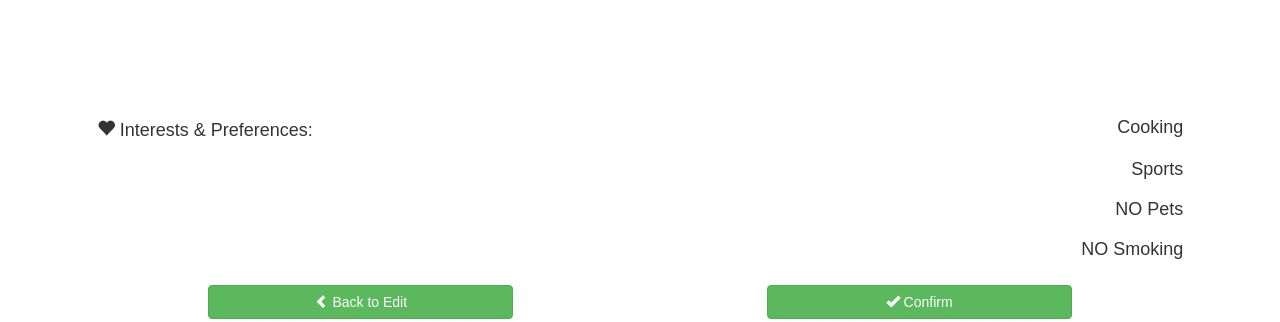
<file: preview.html>
<!DOCTYPE html>
<html lang="en">
  <head>
    <meta charset="utf-8">
    <meta http-equiv="X-UA-Compatible" content="IE=edge">
    <meta name="viewport" content="width=device-width, initial-scale=1, maximum-scale=1, user-scalable=no">
    <!-- The above 3 meta tags *must* come first in the head; any other head content must come *after* these tags -->
    <title>Student Share</title>

    
    <!-- Bootstrap -->
    <link href="css/bootstrap.css" rel="stylesheet">
    <!-- Custom -->
    <link href="css/custom.css" rel="stylesheet">

    <!-- HTML5 shim and Respond.js for IE8 support of HTML5 elements and media queries -->
    <!-- WARNING: Respond.js doesn't work if you view the page via file:// -->
    <!--[if lt IE 9]>
      <script src="https://oss.maxcdn.com/html5shiv/3.7.2/html5shiv.min.js"></script>
      <script src="https://oss.maxcdn.com/respond/1.4.2/respond.min.js"></script>
    <![endif]-->
  </head>
  <body>
    <nav class="navbar navbar-inverse navbar-fixed-top">
      <div class="container-fluid">
        <!-- Brand and toggle get grouped for better mobile display -->
        <div class="navbar-header">
          <button type="button" class="navbar-toggle collapsed" data-toggle="collapse" data-target="#bs-example-navbar-collapse-1" aria-expanded="false">
            <span class="sr-only">Toggle navigation</span>
            <span class="icon-bar"></span>
            <span class="icon-bar"></span>
            <span class="icon-bar"></span>
          </button>
          <a class="navbar-brand" href="index.html">Student Share</a>
        </div>

        <!-- Collect the nav links, forms, and other content for toggling -->
        <div class="collapse navbar-collapse" id="bs-example-navbar-collapse-1">
          <ul class="nav navbar-nav">
            <li class="active"><a href="flats.html">Recent Listings <span class="sr-only">(current)</span></a>
              <div class="navbarHighlight"></div>
            </li>

          </ul>
          <ul class="nav navbar-nav navbar-right">
            <li class="dropdown">
              <a href="#" class="dropdown-toggle" data-toggle="dropdown" role="button" aria-haspopup="true" aria-expanded="false"><span class="glyphicon glyphicon-user" aria-hidden="true"></span> User<span class="caret"></span></a>
              <ul class="dropdown-menu">
                <li><a href="#">My Flats</a></li>
                <li><a href="#">My Account</a></li>
                <li role="separator" class="divider"></li>
                <li><a href="#">Log Out</a></li>
              </ul>
            </li>
          </ul>
        </div><!-- /.navbar-collapse -->
      </div><!-- /.container-fluid -->
    </nav>

    
    <div class="row">
      <div class="col-lg-offset-1 col-lg-6">
        <h3>PREVIEW - Lovely South Kensington House</h3>
      </div>

      <div class="col-lg-2">
        <a href="newPost.html"><button class="btn btn-success btn-block" type="button" style="margin-top:15px;"><span class="glyphicon glyphicon-chevron-left" aria-hidden="true"></span> Back to Edit</button></a>
      </div>
      <div class="col-lg-2">
        <a onclick="myFunction()" href="post2.html"><button class="btn btn-success btn-block" type="button" style="margin-top:15px;"><span class="glyphicon glyphicon-ok" aria-hidden="true"></span> Confirm</button></a>
      </div>
      
    </div>

    <div class="row">
      <div class="col-lg-12">
          <div id="myCarousel" class="carousel slide" data-ride="carousel" >
            <!-- Indicators -->
            <ol class="carousel-indicators">
              <li data-target="#myCarousel" data-slide-to="0" class="active"></li>
              <li data-target="#myCarousel" data-slide-to="1"></li>
              <li data-target="#myCarousel" data-slide-to="2"></li>
              <li data-target="#myCarousel" data-slide-to="3"></li>
              <li data-target="#myCarousel" data-slide-to="4"></li>
            </ol>

            <!-- Wrapper for slides -->
            <div class="carousel-inner" role="listbox">
              <div class="item active">
                <img src="images/edit-0431.jpg" alt="Chania" class="img-responsive"> 
              </div>

              <div class="item">
                <img src="images/edit-0432.jpg" alt="Chania">
              </div>

              <div class="item">
                <img src="images/edit-0433.jpg" alt="Flower">
              </div>

              <div class="item">
                <img src="images/edit-0434.jpg" alt="Flower">
              </div>

              <div class="item">
                <img src="images/edit-0435.jpg" alt="Flower">
              </div>
            </div>

            <!-- Left and right controls -->
            <a class="left carousel-control" href="#myCarousel" role="button" data-slide="prev">
              <span class="glyphicon glyphicon-chevron-left" aria-hidden="true"></span>
              <span class="sr-only">Previous</span>
            </a>
            <a class="right carousel-control" href="#myCarousel" role="button" data-slide="next">
              <span class="glyphicon glyphicon-chevron-right" aria-hidden="true"></span>
              <span class="sr-only">Next</span>
            </a>
          </div>
      </div>
    </div>

    <div class="row" style="margin-top:3px;">
      <div class="col-lg-offset-1 col-lg-10">
        <h4>Description</h4>
        <p>This newly built home is less than a year old, everything brand new! You will love this place because I do too! Just 3 stations away from UCL, it takes around 30 minutes from your couch to your lecture hall. Located in Holloway, every supermarket (Watirose, Morrisons, Tesco, Sainsbury's, Co-Op, you name it you have it) is at most 15 minutes walk. </p>
      </div>
    </div>
    <div class="row" style="margin-top:0px;">
      <div class="col-lg-offset-1 col-lg-10">
        <h4><span class="glyphicon glyphicon-gbp" aria-hidden="true"></span> Price: <p style="float:right">230 / week</p></h4>
      </div>
    </div>
    <div class="row" style="margin-top:0px;">
      <div class="col-lg-offset-1 col-lg-10">
        <h4><span class="glyphicon glyphicon-user" aria-hidden="true"></span> Rooms: <p style="float:right">4</p></h4>
      </div>
    </div>
    <div class="row" style="margin-top:0px;">
      <div class="col-lg-offset-1 col-lg-10">
        <h4><span class="glyphicon glyphicon-user" aria-hidden="true"></span> Available Rooms: <p style="float:right">2</p></h4>
      </div>
    </div>
    <div class="row" style="margin-top:0px;">
      <div class="col-lg-offset-1 col-lg-10">
        <h4><span class="glyphicon glyphicon-map-marker" aria-hidden="true"></span> Location: <p style="float:right">18 Cromwell Mews, Kensington, London SW7 2LA</p></h4>
      </div>
    </div>
    
    <div class="row">
      <div class="col-lg-offset-1 col-lg-10">
        <div class="embed-responsive embed-responsive-16by9">
          <iframe class="embed-responsive-item" src="https://www.google.com/maps/embed?pb=!1m18!1m12!1m3!1d2484.0175416585366!2d-0.17623100389065466!3d51.494545581840384!2m3!1f0!2f0!3f0!3m2!1i1024!2i768!4f13.1!3m3!1m2!1s0x48760542bb510753%3A0xe824090cc41dbc94!2s18+Cromwell+Mews%2C+Kensington%2C+London+SW7+2LA!5e0!3m2!1sen!2suk!4v1450185530794"frameborder="0" style="border:0" allowfullscreen></iframe>
      </div>
    </div>

    <div class="row" style="margin-top:0px;">
      <div class="col-lg-offset-1 col-lg-10">
        <h4><span class="glyphicon glyphicon-heart" aria-hidden="true"></span> Interests &amp; Preferences: <p style="float:right">Cooking</p></h4>
      </div>
    </div>
    <div class="row" style="margin-top:0px;">
      <div class="col-lg-offset-1 col-lg-10">
        <h4><p style="float:right">Sports</p></h4>
      </div>
    </div>
    <div class="row" style="margin-top:0px;">
      <div class="col-lg-offset-1 col-lg-10">
        <h4><p style="float:right">NO Pets</p></h4>
      </div>
    </div>
    <div class="row" style="margin-top:0px;">
      <div class="col-lg-offset-1 col-lg-10">
        <h4><p style="float:right">NO Smoking</p></h4>
      </div>
    </div>




    <div class="row" style="margin-bottom:3px;">
      <div class=" col-lg-offset-2 col-lg-3">
        <a href="newPost.html"><button class="btn btn-success btn-block" type="button" style="margin-top:15px;"><span class="glyphicon glyphicon-chevron-left" aria-hidden="true"></span> Back to Edit</button></a>
      </div>
      <div class=" col-lg-offset-2 col-lg-3">
        <a onclick="myFunction()" href="post2.html"><button class="btn btn-success btn-block" type="button" style="margin-top:15px;"><span class="glyphicon glyphicon-ok" aria-hidden="true"></span> Confirm</button></a>
      </div>
    </br>
    </div>

    <script>
      function myFunction() {
          alert("Your Flat is Posted!");
      }
    </script>
    <!-- jQuery (necessary for Bootstrap's JavaScript plugins) -->
    <script src="https://ajax.googleapis.com/ajax/libs/jquery/1.11.3/jquery.min.js"></script>
    <!-- Include all compiled plugins (below), or include individual files as needed -->
    <script src="js/bootstrap.min.js"></script>
  </body>
</html>
</file>
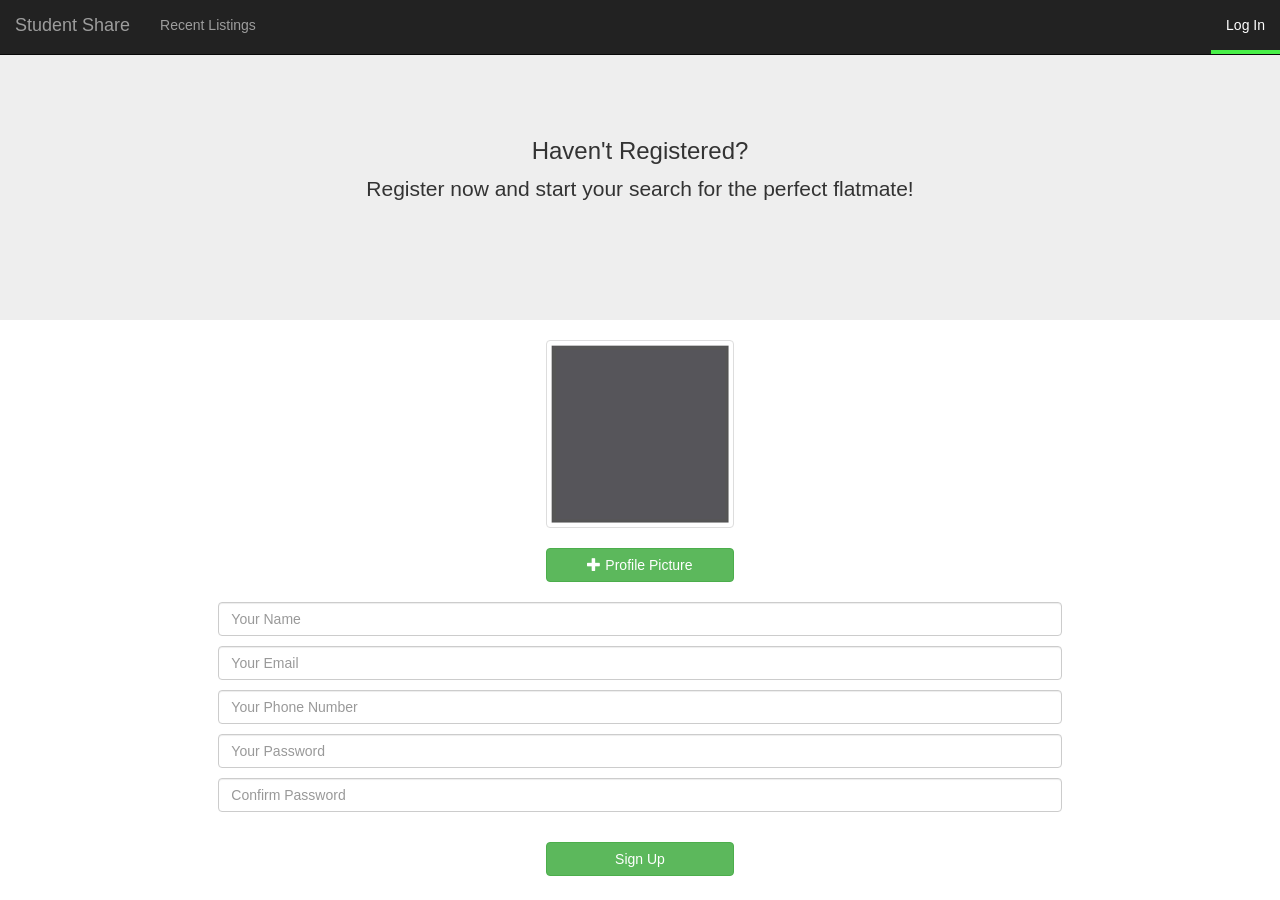
<file: register.html>
<!DOCTYPE html>
<html lang="en">
  <head>
    <meta charset="utf-8">
    <meta http-equiv="X-UA-Compatible" content="IE=edge">
    <meta name="viewport" content="width=device-width, initial-scale=1, maximum-scale=1, user-scalable=no">
    <!-- The above 3 meta tags *must* come first in the head; any other head content must come *after* these tags -->
    <title>Student Share</title>

    
    <!-- Bootstrap -->
    <link href="css/bootstrap.css" rel="stylesheet">
    <!-- Custom -->
    <link href="css/custom.css" rel="stylesheet">

    <!-- HTML5 shim and Respond.js for IE8 support of HTML5 elements and media queries -->
    <!-- WARNING: Respond.js doesn't work if you view the page via file:// -->
    <!--[if lt IE 9]>
      <script src="https://oss.maxcdn.com/html5shiv/3.7.2/html5shiv.min.js"></script>
      <script src="https://oss.maxcdn.com/respond/1.4.2/respond.min.js"></script>
    <![endif]-->
  </head>
  <body>
    <nav class="navbar navbar-inverse navbar-fixed-top">
      <div class="container-fluid">
        <!-- Brand and toggle get grouped for better mobile display -->
        <div class="navbar-header">
          <button type="button" class="navbar-toggle collapsed" data-toggle="collapse" data-target="#bs-example-navbar-collapse-1" aria-expanded="false">
            <span class="sr-only">Toggle navigation</span>
            <span class="icon-bar"></span>
            <span class="icon-bar"></span>
            <span class="icon-bar"></span>
          </button>
                    <a class="navbar-brand" href="index.html">Student Share</a>

        </div>

        <!-- Collect the nav links, forms, and other content for toggling -->
        <div class="collapse navbar-collapse" id="bs-example-navbar-collapse-1">
          <ul class="nav navbar-nav">
            <li><a href="flats.html">Recent Listings</a></li>

          </ul>

          <ul class="nav navbar-nav navbar-right">
            <li class="active"><a href="login.html">Log In<span class="sr-only">(current)</span></a>
              <div class="navbarHighlight"></div>
            </li>
          </ul>
        </div><!-- /.navbar-collapse -->
      </div><!-- /.container-fluid -->
    </nav>

    <div class="jumbotron smallDIV">
        <div class="container">
          <div class="row">
            <div class="col-lg-3"></div>
            <div class="col-lg-6" style="text-align: center">
              </br>
              <h3>Haven't Registered?</h3>
              <p>Register now and start your search for the perfect flatmate!</p>
          </div>
          <div class="col-lg-3"></div>
        </div>
      </div>
    </div>

    <div class="row">
    </br>
      <div class="col-lg-offset-5 col-lg-2">
        <a href="#" class="thumbnail">
          <img src="images/grey1.jpg" alt="...">
        </a>
      </div>
    </div>
    <div class="row" style="margin-top:0">
      <div class="col-lg-offset-5 col-lg-2">
        <button type="button" class="btn btn-success" style="width:100%; "><span class="glyphicon glyphicon-plus" aria-hidden="true"></span> Profile Picture</button>
      </div>
      <div class="col-lg-1"></div>
    </div>


    <div class="row" style="margin-bottom:10px;">
    </br>
      <div class="col-lg-offset-2 col-lg-8">
          <input type="text" class="form-control" placeholder="Your Name">
      </div>
    </div>
    <div class="row" style="margin-bottom:10px;">
      <div class="col-lg-offset-2 col-lg-8">
          <input type="email" class="form-control" placeholder="Your Email">
      </div>
    </div>
    <div class="row" style="margin-bottom:10px;">
      <div class="col-lg-offset-2 col-lg-8">
          <input type="text" class="form-control" placeholder="Your Phone Number">
      </div>
    </div>
    <div class="row" style="margin-bottom:10px;">
      <div class="col-lg-offset-2 col-lg-8">
          <input type="password" class="form-control" placeholder="Your Password">
      </div>
    </div>
    <div class="row" style="margin-bottom:30px;">
      <div class="col-lg-offset-2 col-lg-8">
          <input type="password" class="form-control" placeholder="Confirm Password">
      </div>
    </div>

    <div class="row" style="margin-bottom:10px;">
      <div class="col-lg-offset-5 col-lg-2">
          <a href="login.html"><button type="button" class="btn btn-success" style="width:100%;">Sign Up</button></a>
      </div>
    </div>




    <!-- jQuery (necessary for Bootstrap's JavaScript plugins) -->
    <script src="https://ajax.googleapis.com/ajax/libs/jquery/1.11.3/jquery.min.js"></script>
    <!-- Include all compiled plugins (below), or include individual files as needed -->
    <script src="js/bootstrap.min.js"></script>
  </body>
</html>
</file>
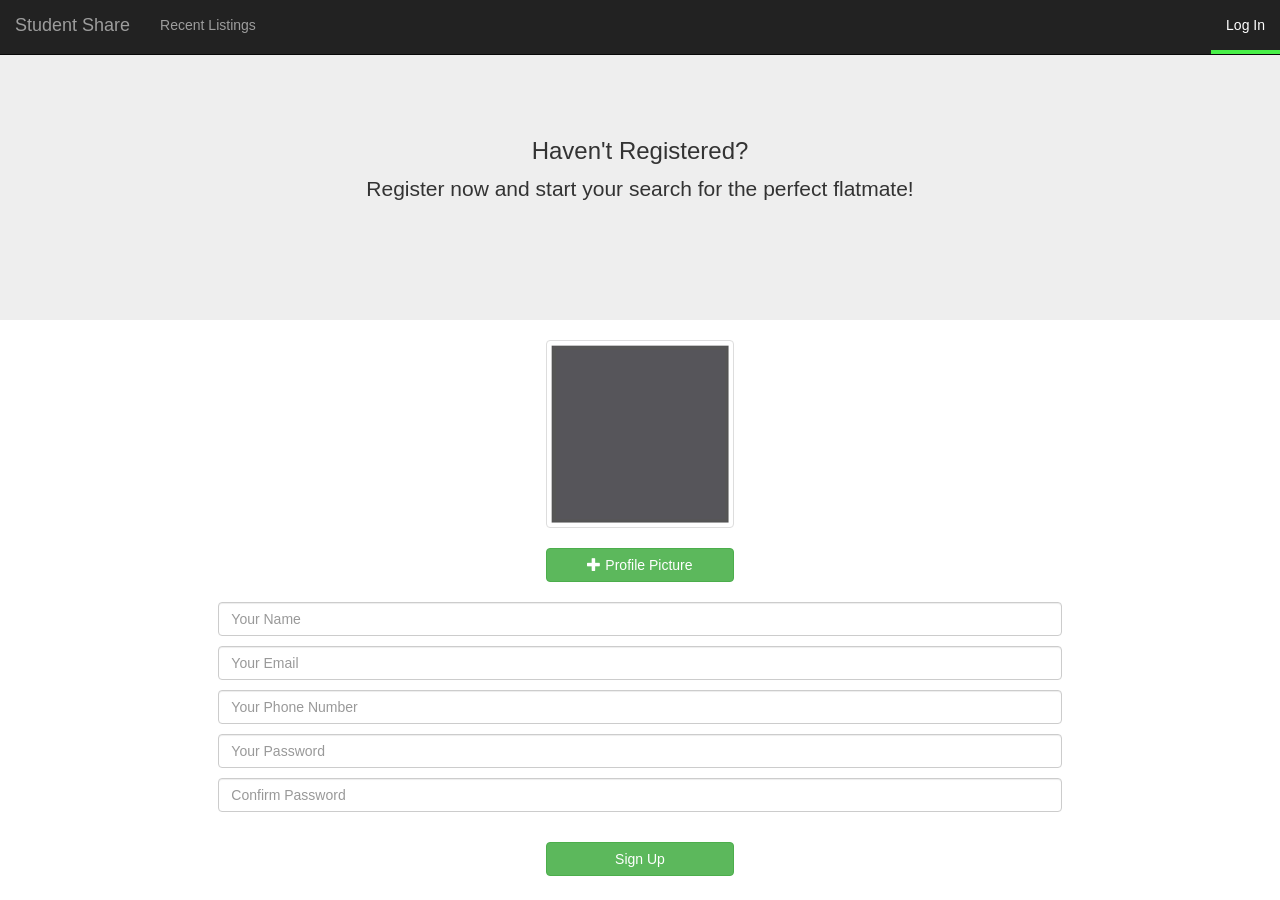
<file: register2.html>
<!DOCTYPE html>
<html lang="en">
  <head>
    <meta charset="utf-8">
    <meta http-equiv="X-UA-Compatible" content="IE=edge">
    <meta name="viewport" content="width=device-width, initial-scale=1, maximum-scale=1, user-scalable=no">
    <!-- The above 3 meta tags *must* come first in the head; any other head content must come *after* these tags -->
    <title>Student Share</title>

    
    <!-- Bootstrap -->
    <link href="css/bootstrap.css" rel="stylesheet">
    <!-- Custom -->
    <link href="css/custom.css" rel="stylesheet">

    <!-- HTML5 shim and Respond.js for IE8 support of HTML5 elements and media queries -->
    <!-- WARNING: Respond.js doesn't work if you view the page via file:// -->
    <!--[if lt IE 9]>
      <script src="https://oss.maxcdn.com/html5shiv/3.7.2/html5shiv.min.js"></script>
      <script src="https://oss.maxcdn.com/respond/1.4.2/respond.min.js"></script>
    <![endif]-->
  </head>
  <body>
    <nav class="navbar navbar-inverse navbar-fixed-top">
      <div class="container-fluid">
        <!-- Brand and toggle get grouped for better mobile display -->
        <div class="navbar-header">
          <button type="button" class="navbar-toggle collapsed" data-toggle="collapse" data-target="#bs-example-navbar-collapse-1" aria-expanded="false">
            <span class="sr-only">Toggle navigation</span>
            <span class="icon-bar"></span>
            <span class="icon-bar"></span>
            <span class="icon-bar"></span>
          </button>
          <a class="navbar-brand" href="index.html">Student Share</a>
        </div>

        <!-- Collect the nav links, forms, and other content for toggling -->
        <div class="collapse navbar-collapse" id="bs-example-navbar-collapse-1">
          <ul class="nav navbar-nav">
            <li><a href="flats.html">Recent Listings</a></li>

          </ul>

          <ul class="nav navbar-nav navbar-right">
            <li class="active"><a href="login.html">Log In<span class="sr-only">(current)</span></a>
              <div class="navbarHighlight"></div>
            </li>
          </ul>
        </div><!-- /.navbar-collapse -->
      </div><!-- /.container-fluid -->
    </nav>

    <div class="jumbotron smallDIV">
        <div class="container">
          <div class="row">
            <div class="col-lg-3"></div>
            <div class="col-lg-6" style="text-align: center">
              </br>
              <h3>Haven't Registered?</h3>
              <p>Register now and start your search for the perfect flatmate!</p>
          </div>
          <div class="col-lg-3"></div>
        </div>
      </div>
    </div>

    <div class="row">
    </br>
      <div class="col-lg-offset-5 col-lg-2">
        <a href="#" class="thumbnail">
          <img src="images/grey1.jpg" alt="...">
        </a>
      </div>
    </div>
    <div class="row" style="margin-top:0">
      <div class="col-lg-offset-5 col-lg-2">
        <button type="button" class="btn btn-success" style="width:100%; "><span class="glyphicon glyphicon-plus" aria-hidden="true"></span> Profile Picture</button>
      </div>
      <div class="col-lg-1"></div>
    </div>


    <div class="row" style="margin-bottom:10px;">
    </br>
      <div class="col-lg-offset-2 col-lg-8">
          <input type="text" class="form-control" placeholder="Your Name">
      </div>
    </div>
    <div class="row" style="margin-bottom:10px;">
      <div class="col-lg-offset-2 col-lg-8">
          <input type="email" class="form-control" placeholder="Your Email">
      </div>
    </div>
    <div class="row" style="margin-bottom:10px;">
      <div class="col-lg-offset-2 col-lg-8">
          <input type="text" class="form-control" placeholder="Your Phone Number">
      </div>
    </div>
    <div class="row" style="margin-bottom:10px;">
      <div class="col-lg-offset-2 col-lg-8">
          <input type="password" class="form-control" placeholder="Your Password">
      </div>
    </div>
    <div class="row" style="margin-bottom:30px;">
      <div class="col-lg-offset-2 col-lg-8">
          <input type="password" class="form-control" placeholder="Confirm Password">
      </div>
    </div>

    <div class="row" style="margin-bottom:10px;">
      <div class="col-lg-offset-5 col-lg-2">
          <a href="login2.html"><button type="button" class="btn btn-success" style="width:100%;">Sign Up</button></a>
      </div>
    </div>




    <!-- jQuery (necessary for Bootstrap's JavaScript plugins) -->
    <script src="https://ajax.googleapis.com/ajax/libs/jquery/1.11.3/jquery.min.js"></script>
    <!-- Include all compiled plugins (below), or include individual files as needed -->
    <script src="js/bootstrap.min.js"></script>
  </body>
</html>
</file>
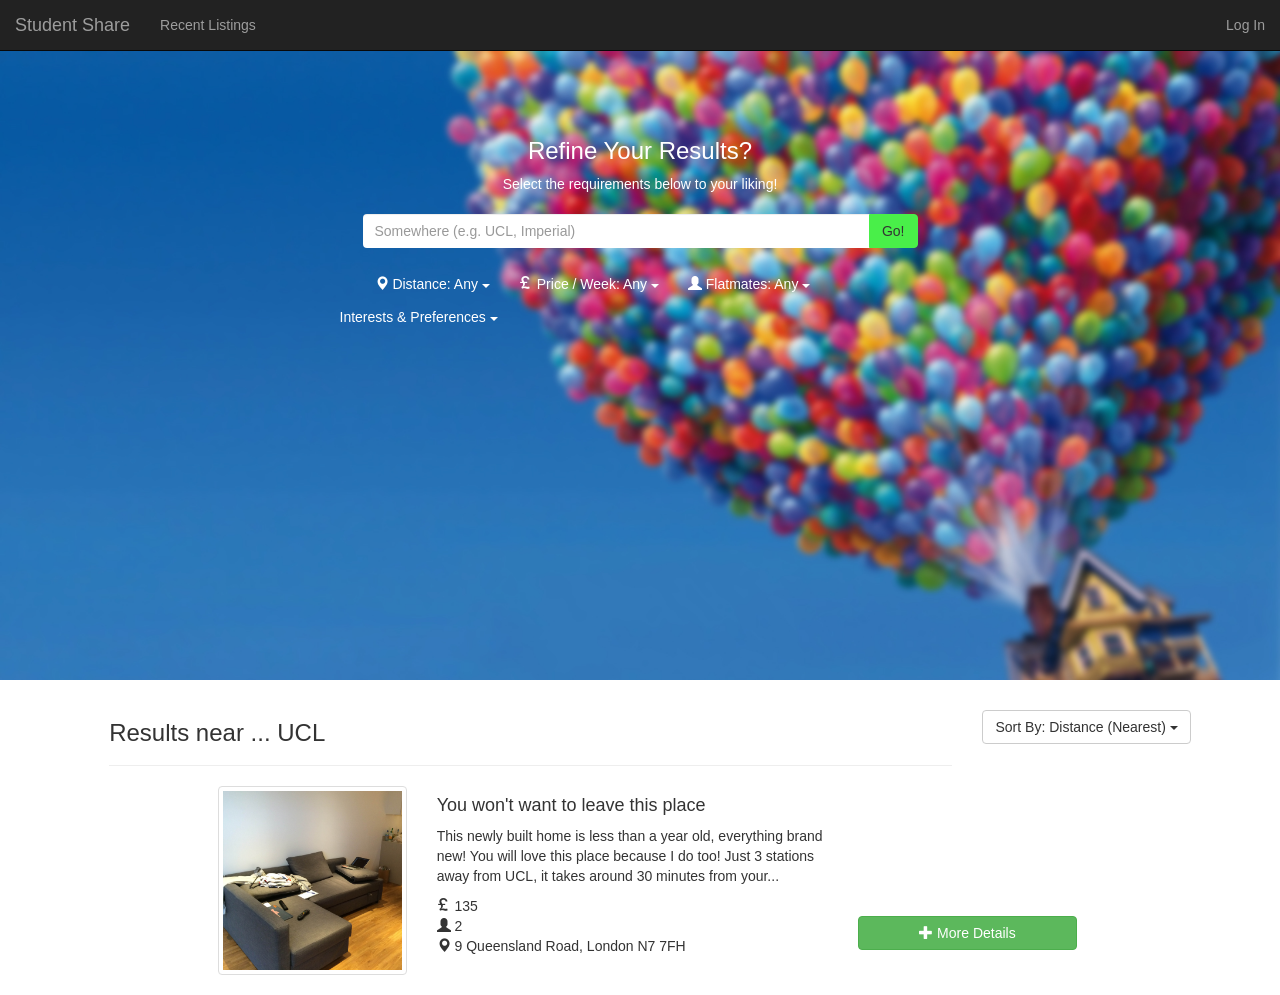
<file: searchResults.html>
<!DOCTYPE html>
<html lang="en">
<head>
  <meta charset="utf-8">
  <meta http-equiv="X-UA-Compatible" content="IE=edge">
  <meta name="viewport" content="width=device-width, initial-scale=1, maximum-scale=1, user-scalable=no">
  <!-- The above 3 meta tags *must* come first in the head; any other head content must come *after* these tags -->
  <title>Student Share</title>


  <!-- Bootstrap -->
  <link href="css/bootstrap.css" rel="stylesheet">
  <!-- Custom -->
  <link href="css/custom.css" rel="stylesheet">

  <!-- HTML5 shim and Respond.js for IE8 support of HTML5 elements and media queries -->
  <!-- WARNING: Respond.js doesn't work if you view the page via file:// -->
    <!--[if lt IE 9]>
      <script src="https://oss.maxcdn.com/html5shiv/3.7.2/html5shiv.min.js"></script>
      <script src="https://oss.maxcdn.com/respond/1.4.2/respond.min.js"></script>
      <![endif]-->
    </head>
    <body>
      <nav class="navbar navbar-inverse navbar-fixed-top">
        <div class="container-fluid">
          <!-- Brand and toggle get grouped for better mobile display -->
          <div class="navbar-header">
            <button type="button" class="navbar-toggle collapsed" data-toggle="collapse" data-target="#bs-example-navbar-collapse-1" aria-expanded="false">
              <span class="sr-only">Toggle navigation</span>
              <span class="icon-bar"></span>
              <span class="icon-bar"></span>
              <span class="icon-bar"></span>
            </button>
            <a class="navbar-brand" href="index.html">Student Share</a>
          </div>

          <!-- Collect the nav links, forms, and other content for toggling -->
          <div class="collapse navbar-collapse" id="bs-example-navbar-collapse-1">
            <ul class="nav navbar-nav">
              <li ><a href="flats.html">Recent Listings</a>
              </li>

            </ul>
          <ul class="nav navbar-nav navbar-right">
            <li class=""><a href="login.html">Log In</a>
            </li>
          </ul>
          </div><!-- /.navbar-collapse -->
        </div><!-- /.container-fluid -->
      </nav>

      <div class="jumbotron londonBG mediumDIV">
        <div class="container" >
          <div class="row">
            <div class="col-lg-3"></div>
            <div class="col-lg-6 light-text" style="text-align: center">
            </br>
            <h3>Refine Your Results?</h3>
          </div>
          <div class="col-lg-3"></div>
        </div>
        <div class="row">
          <div class="col-lg-3"></div>
          <div class="col-lg-6 light-text " style="text-align: center">
            <span>Select the requirements below to your liking!</span><br></br>
          </div>
          <div class="col-lg-3"></div>
        </div>
        <div class="row"> </div>
        <div class="row">
          <div class="col-lg-3"></div>
          <div class="col-lg-6">
            <div class="input-group" style="border:0;">
              <input type="text" class="form-control" placeholder="Somewhere (e.g. UCL, Imperial)"style="border:0;">
              <span class="input-group-btn">
                <button class="btn btn-default" type="button" style="background-color: #49ef49; border-color:#49ef49">Go!</button>
              </span>
            </div><!-- /input-group -->
          </div><!-- /.col-lg-6 -->
          <div class="col-lg-3"></div>
        </div><!-- /.row -->
      </br>
      <div class="row">
        <div class="col-lg-3"></div>
        <div class="col-lg-6">
          <div class="dropdown">
            <div class="btn-toolbar" role="toolbar" aria-label="...">
                    <div class="btn-group " role="group">
                      <button class="btn btn-default dropdown-toggle transButton" type="button" id="dropdownMenu1" data-toggle="dropdown" aria-haspopup="true" aria-expanded="true">
                        <span class="glyphicon glyphicon-map-marker" aria-hidden="true"></span>
                        Distance: Any
                        <span class="caret"></span>
                      </button>
                      <ul class="dropdown-menu" aria-labelledby="dropdownMenu1">
                        <li><a href="#">Any</a></li>
                        <li><a href="#">less than 0.25 miles (4 minutes walk)</a></li>
                        <li><a href="#">less than 0.5 miles (8 minutes walk)</a></li>
                        <li><a href="#">less than 1 mile (15 minutes walk)</a></li>
                        <li><a href="#">less than 3 miles (45 minutes walk)</a></li>
                        <li><a href="#">less than 5 miles (65 minutes walk)</a></li>
                      </ul>
                    </div>
                    <div class="btn-group" role="group">
                      <button class="btn btn-default dropdown-toggle transButton" type="button" id="dropdownMenu1" data-toggle="dropdown" aria-haspopup="true" aria-expanded="true">
                        <span class="glyphicon glyphicon-gbp" aria-hidden="true"></span>
                        Price / Week: Any
                        <span class="caret"></span>
                      </button>
                      <ul class="dropdown-menu" aria-labelledby="dropdownMenu1">
                        <li><a href="#">Any</a></li>
                        <li><a href="#">0-150</a></li>
                        <li><a href="#">150-250</a></li>
                        <li><a href="#">250+</a></li>
                      </ul>
                    </div>
                    <div class="btn-group" role="group">
                      <button class="btn btn-default dropdown-toggle transButton" type="button" id="dropdownMenu1" data-toggle="dropdown" aria-haspopup="true" aria-expanded="true">
                        <span class="glyphicon glyphicon-user" aria-hidden="true"></span>
                        Flatmates: Any
                        <span class="caret"></span>
                      </button>
                      <ul class="dropdown-menu" aria-labelledby="dropdownMenu1">
                        <li><a href="#">Any</a></li>
                        <li><a href="#">1-2</a></li>
                        <li><a href="#">3-4</a></li>
                        <li><a href="#">5+</a></li>
                      </ul>
                    </div>
                  </div>
            </div>
          </div>
        </div><!-- /.col-lg-6 -->
        <div class="col-lg-3"></div>
      </div><!-- /.row -->
      <div>
        <div class="row">
          <div class="col-lg-offset-3 col-lg-6">
            <div class="row">
              <div class="col-lg-12 light-text">
                <button class="btn btn-default transButton" data-toggle="collapse" data-target="#interests">Interests &amp; Preferences <span class="caret"></button>
                <div id="interests" class="collapse">
                  <div class="row" >
                    <div class="col-lg-12" style="text-align:center">
                      <h4>Interests</h4>
                    </div>
                  </div>
                  <div class="row">
                    <div class="col-lg-3 light-text" style="text-align: left">
                      <input type="checkbox"/>&nbsp;Partying
                    </div>
                    <div class="col-lg-3 light-text" style="text-align: left">
                      <input type="checkbox"/>&nbsp;Cooking
                    </div>
                    <div class="col-lg-3 light-text" style="text-align: left">
                      <input type="checkbox"/>&nbsp;Sports
                    </div>
                    <div class="col-lg-3 light-text" style="text-align: left">
                      <input type="checkbox"/>&nbsp;Gaming
                    </div>
                  </div>
                  <div class="row">
                    <div class="col-lg-3 light-text" style="text-align: left">
                      <input type="checkbox"/>&nbsp;Arts &amp; Crafts
                    </div>
                    <div class="col-lg-3 light-text" style="text-align: left">
                      <input type="checkbox"/>&nbsp;Movies
                    </div>
                    <div class="col-lg-3 light-text" style="text-align: left">
                      <input type="checkbox"/>&nbsp;Music
                    </div>
                    <div class="col-lg-3 light-text" style="text-align: left">
                      <input type="checkbox"/>&nbsp;Photography
                    </div>
                  </div>
                  <div class="row">
                    <div class="col-lg-12" style="text-align:center">
                      <h4>Preferences</h4>
                    </div>
                  </div>
                  <div class="row">
                    <div class="col-lg-3 light-text" style="text-align: left">
                      <input type="checkbox"/>&nbsp;NO Smoking
                    </div>
                    <div class="col-lg-3 light-text" style="text-align: left">
                      <input type="checkbox"/>&nbsp;Vegetarian
                    </div>
                    <div class="col-lg-3 light-text" style="text-align: left">
                      <input type="checkbox"/>&nbsp;Vegan
                    </div>
                    <div class="col-lg-3 light-text" style="text-align: left">
                      <input type="checkbox"/>&nbsp;Couples OK
                    </div>
                  </div>
                  <div class="row">
                    <div class="col-lg-3 light-text" style="text-align: left">
                      <input type="checkbox"/>&nbsp;NO Pets
                    </div>
                    <div class="col-lg-3 light-text" style="text-align: left">
                      <input type="checkbox"/>&nbsp;Movies
                    </div>
                    <div class="col-lg-3 light-text" style="text-align: left">
                      <input type="checkbox"/>&nbsp;Music
                    </div>
                    <div class="col-lg-3 light-text" style="text-align: left">
                      <input type="checkbox"/>&nbsp;Photography
                    </div>
                  </div>
                </div>
              </div>
            </div>
          </div>
          </div>
        </div>
      </div>
    </div>
  </div>



  <div class="row">
    <div class="col-lg-1"></div>
    <div class="col-lg-8">
      <div class="page-header">
        <h3>Results near ... UCL</h3>
      </div>
    </div>
    <div class="col-lg-2">
      <button style="margin-top:30px;" class="btn btn-default dropdown-toggle" type="button" id="dropdownMenu1" data-toggle="dropdown" aria-haspopup="true" aria-expanded="true">
        
        Sort By: Distance (Nearest)
        <span class="caret"></span>
      </button>
      <ul class="dropdown-menu" aria-labelledby="dropdownMenu1">
        <li><a href="#">Distance (Nearest)</a></li>
        <li><a href="#">Price / week (Low to High)</a></li>
        <li><a href="#">Price / week (High to High)</a></li>
      </ul>
    </div>
    <div class="col-lg-1"></div>
  </div>

<a href="post1.html">
<div class="row">
    <div class="col-lg-2">
    </div>
    <div class="col-lg-2">
      <a href="post1.html" class="thumbnail">
        <img src="images/square-0433.jpg" alt="...">
      </a>
    </div>
    <div class="col-lg-4">
      <div class="row">
        <div class="col-lg-12">
          <h4>You won't want to leave this place</h4>
          <p>This newly built home is less than a year old, everything brand new! You will love this place because I do too! Just 3 stations away from UCL, it takes around 30 minutes from your... </p>
        </div>
      </div>
      <div class="row">
        <div class="col-lg-12">
          <span class="glyphicon glyphicon-gbp" aria-hidden="true"></span>&nbsp;135
        </div>
      </div>
      <div class="row">
        <div class="col-lg-12">
          <span class="glyphicon glyphicon-user" aria-hidden="true"></span>&nbsp;2
        </div>
      </div>
      <div class="row">
        <div class="col-lg-12">
          <span class="glyphicon glyphicon-map-marker" aria-hidden="true"></span>&nbsp;9 Queensland Road, London N7 7FH
        </div>
      </div>
    </div>
    <div class="col-lg-2">
      <div class="row">
        <a href="post1.html"><button class="btn btn-success btn-block" type="button" style="margin-top:130px;"><span class="glyphicon glyphicon-plus" aria-hidden="true"></span> More Details</button></a>
      </div>
    </div>
  </div>
</a>

  
   

  <!-- jQuery (necessary for Bootstrap's JavaScript plugins) -->
  <script src="https://ajax.googleapis.com/ajax/libs/jquery/1.11.3/jquery.min.js"></script>
  <!-- Include all compiled plugins (below), or include individual files as needed -->
  <script src="js/bootstrap.min.js"></script>
</body>
</html>
</file>
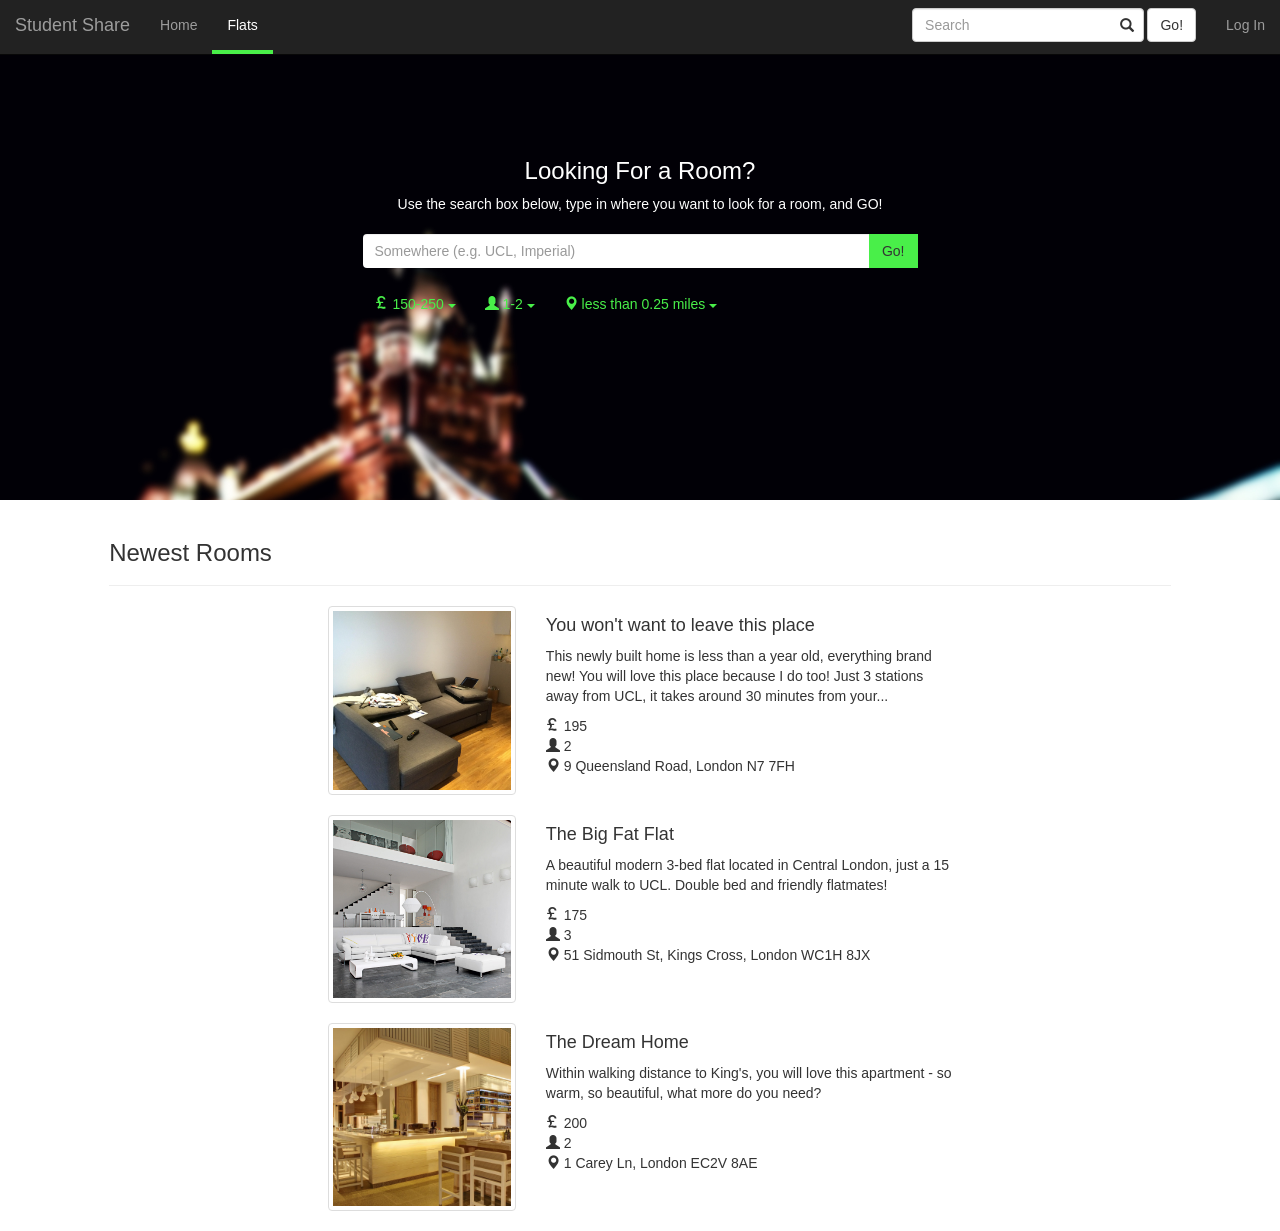
<file: htmlMockup/flats.html>
<!DOCTYPE html>
<html lang="en">
<head>
  <meta charset="utf-8">
  <meta http-equiv="X-UA-Compatible" content="IE=edge">
  <meta name="viewport" content="width=device-width, initial-scale=1, maximum-scale=1, user-scalable=no">
  <!-- The above 3 meta tags *must* come first in the head; any other head content must come *after* these tags -->
  <title>Student Share</title>


  <!-- Bootstrap -->
  <link href="css/bootstrap.css" rel="stylesheet">
  <!-- Custom -->
  <link href="css/custom.css" rel="stylesheet">

  <!-- HTML5 shim and Respond.js for IE8 support of HTML5 elements and media queries -->
  <!-- WARNING: Respond.js doesn't work if you view the page via file:// -->
    <!--[if lt IE 9]>
      <script src="https://oss.maxcdn.com/html5shiv/3.7.2/html5shiv.min.js"></script>
      <script src="https://oss.maxcdn.com/respond/1.4.2/respond.min.js"></script>
      <![endif]-->
    </head>
    <body>
      <nav class="navbar navbar-inverse navbar-fixed-top">
        <div class="container-fluid">
          <!-- Brand and toggle get grouped for better mobile display -->
          <div class="navbar-header">
            <button type="button" class="navbar-toggle collapsed" data-toggle="collapse" data-target="#bs-example-navbar-collapse-1" aria-expanded="false">
              <span class="sr-only">Toggle navigation</span>
              <span class="icon-bar"></span>
              <span class="icon-bar"></span>
              <span class="icon-bar"></span>
            </button>
            <a class="navbar-brand" href="index.html">Student Share</a>
          </div>

          <!-- Collect the nav links, forms, and other content for toggling -->
          <div class="collapse navbar-collapse" id="bs-example-navbar-collapse-1">
            <ul class="nav navbar-nav">
              <li> <a href="index.html">Home </a>
              </li>
              <li class="active"><a href="#">Flats<span class="sr-only">(current)</span></a>
                <div class="navbarHighlight"></div>
              </li>

            </ul>
          <ul class="nav navbar-nav navbar-right">
            <li class=""><a href="login.html">Log In</a>
            </li>
          </ul>
          <form class="navbar-form navbar-right" role="search">
            <div class="form-group has-feedback">
              <input type="text" class="form-control" placeholder="Search">
              <i class="form-control-feedback glyphicon glyphicon-search "></i>
            </div>
             <a href="searchResults.html">
              <button type="button" class="btn btn-default">Go!</button>
            </a>
          </form>
          </div><!-- /.navbar-collapse -->
        </div><!-- /.container-fluid -->
      </nav>

      <div class="jumbotron londonBG mediumDIV">
        <div class="container" >
          <div class="row"> </br></div>
          <div class="row">
            <div class="col-lg-3"></div>
            <div class="col-lg-6 light-text" style="text-align: center">
            </br>
            <h3>Looking For a Room?</h3>
          </div>
          <div class="col-lg-3"></div>
        </div>
        <div class="row">
          <div class="col-lg-3"></div>
          <div class="col-lg-6 light-text " style="text-align: center">
            <span>Use the search box below, type in where you want to look for a room, and GO!</span><br></br>
          </div>
          <div class="col-lg-3"></div>
        </div>
        <div class="row"> </div>
        <div class="row">
          <div class="col-lg-3"></div>
          <div class="col-lg-6">
            <div class="input-group" style="border:0;">
              <input type="text" class="form-control" placeholder="Somewhere (e.g. UCL, Imperial)"style="border:0;">
              <span class="input-group-btn">
                <a href="searchResults.html">
                  <button class="btn btn-default" type="button" style="background-color: #49ef49; border-color:#49ef49; border-radius:0; ">Go!</button>
                </a>
              </span>
            </div><!-- /input-group -->
          </div><!-- /.col-lg-6 -->
          <div class="col-lg-3"></div>
        </div><!-- /.row -->
      </br>
      <div class="row">
        <div class="col-lg-3"></div>
        <div class="col-lg-6">
          <div class="dropdown">
            <div class="btn-toolbar" role="toolbar" aria-label="...">
              <div class="btn-group" role="group">
                <button class="btn btn-default dropdown-toggle transButton" type="button" id="dropdownMenu1" data-toggle="dropdown" aria-haspopup="true" aria-expanded="true">
                  <span class="glyphicon glyphicon-gbp" aria-hidden="true"></span>
                  150-250
                  <span class="caret"></span>
                </button>
                <ul class="dropdown-menu" aria-labelledby="dropdownMenu1">
                  <li><a href="#">0-150</a></li>
                  <li><a href="#">150-250</a></li>
                  <li><a href="#">250+</a></li>
                </ul>
              </div>
              <div class="btn-group" role="group">
                <button class="btn btn-default dropdown-toggle transButton" type="button" id="dropdownMenu1" data-toggle="dropdown" aria-haspopup="true" aria-expanded="true">
                  <span class="glyphicon glyphicon-user" aria-hidden="true"></span>
                  1-2
                  <span class="caret"></span>
                </button>
                <ul class="dropdown-menu" aria-labelledby="dropdownMenu1">
                  <li><a href="#">1-2</a></li>
                  <li><a href="#">3-4</a></li>
                  <li><a href="#">5+</a></li>
                </ul>
              </div>
              <div class="btn-group " role="group">
                <button class="btn btn-default dropdown-toggle transButton" type="button" id="dropdownMenu1" data-toggle="dropdown" aria-haspopup="true" aria-expanded="true">
                  <span class="glyphicon glyphicon-map-marker" aria-hidden="true"></span>
                  less than 0.25 miles
                  <span class="caret"></span>
                </button>
                <ul class="dropdown-menu" aria-labelledby="dropdownMenu1">
                  <li><a href="#">less than 0.25 miles</a></li>
                  <li><a href="#">less than 0.5 miles</a></li>
                  <li><a href="#">less than 1 mile</a></li>
                  <li><a href="#">less than 3 miles</a></li>
                  <li><a href="#">less than 5 miles</a></li>
                </ul>
              </div>
            </div>
          </div>
        </div><!-- /.col-lg-6 -->
        <div class="col-lg-3"></div>
      </div><!-- /.row -->
    </div>
  </div>



  <div class="row">
    <div class="col-lg-1"></div>
    <div class="col-lg-10">
      <div class="page-header">
        <h3>Newest Rooms</h3>
      </div>
    </div>
    <div class="col-lg-1"></div>
  </div>

<a href="post1.html">
<div class="row">
    <div class="col-lg-3">
    </div>
    <div class="col-lg-2">
      <a href="post1.html" class="thumbnail">
        <img src="images/square-0433.jpg" alt="...">
      </a>
    </div>
    <div class="col-lg-4">
      <div class="row">
        <div class="col-lg-12">
          <h4>You won't want to leave this place</h4>
          <p>This newly built home is less than a year old, everything brand new! You will love this place because I do too! Just 3 stations away from UCL, it takes around 30 minutes from your... </p>
        </div>
      </div>
      <div class="row">
        <div class="col-lg-12">
          <span class="glyphicon glyphicon-gbp" aria-hidden="true"></span>&nbsp;195
        </div>
      </div>
      <div class="row">
        <div class="col-lg-12">
          <span class="glyphicon glyphicon-user" aria-hidden="true"></span>&nbsp;2
        </div>
      </div>
      <div class="row">
        <div class="col-lg-12">
          <span class="glyphicon glyphicon-map-marker" aria-hidden="true"></span>&nbsp;9 Queensland Road, London N7 7FH
        </div>
      </div>
    </div>
    <div class="col-lg-4">
    </div>
  </div>
</a>

  <div class="row" >
    <div class="col-lg-3">
    </div>
    <div class="col-lg-2">
      <a href="#" class="thumbnail">
        <img src="images/house1.jpg" alt="...">
      </a>
    </div>
    <div class="col-lg-4">
      <div class="row">
        <div class="col-lg-12">
          <h4>The Big Fat Flat</h4>
          <p>A beautiful modern 3-bed flat located in Central London, just a 15 minute walk to UCL. Double bed and friendly flatmates!</p>
        </div>
      </div>
      <div class="row">
        <div class="col-lg-12">
          <span class="glyphicon glyphicon-gbp" aria-hidden="true"></span>&nbsp;175
        </div>
      </div>
      <div class="row">
        <div class="col-lg-12">
          <span class="glyphicon glyphicon-user" aria-hidden="true"></span>&nbsp;3
        </div>
      </div>
      <div class="row">
        <div class="col-lg-12">
          <span class="glyphicon glyphicon-map-marker" aria-hidden="true"></span>&nbsp;51 Sidmouth St, Kings Cross, London WC1H 8JX
        </div>
      </div>
    </div>
    <div class="col-lg-3">
    </div>
  </div>

  <div class="row" >
    <div class="col-lg-3">
    </div>
    <div class="col-lg-2">
      <a href="#" class="thumbnail">
        <img src="images/house2.jpg" alt="...">
      </a>
    </div>
    <div class="col-lg-4">
      <div class="row">
        <div class="col-lg-12">
          <h4>The Dream Home</h4>
          <p>Within walking distance to King's, you will love this apartment - so warm, so beautiful, what more do you need?</p>
        </div>
      </div>
      <div class="row">
        <div class="col-lg-12">
          <span class="glyphicon glyphicon-gbp" aria-hidden="true"></span>&nbsp;200
        </div>
      </div>
      <div class="row">
        <div class="col-lg-12">
          <span class="glyphicon glyphicon-user" aria-hidden="true"></span>&nbsp;2
        </div>
      </div>
      <div class="row">
        <div class="col-lg-12">
          <span class="glyphicon glyphicon-map-marker" aria-hidden="true"></span>&nbsp;1 Carey Ln, London EC2V 8AE
        </div>
      </div>
    </div>
    <div class="col-lg-4">
    </div>
  </div>

   

  <!-- jQuery (necessary for Bootstrap's JavaScript plugins) -->
  <script src="https://ajax.googleapis.com/ajax/libs/jquery/1.11.3/jquery.min.js"></script>
  <!-- Include all compiled plugins (below), or include individual files as needed -->
  <script src="js/bootstrap.min.js"></script>
</body>
</html>
</file>
<file: htmlMockup/css/custom.css>
.navbar-inverse .navbar-nav > .active > a,
.navbar-inverse .navbar-nav > .active > a:hover,
.navbar-inverse .navbar-nav > .active > a:focus {
  color: #fff;
  background-color: transparent;
}

.navbar-inverse .navbar-nav > .active > .navbarHighlight{
  height: 4px;
  background-color: #49ef49;
}

.londonBG{
	background-image:url(../images/londonBG.jpg);
	
}

.friendsBG{
	background-image:url(../images/friendsBG.jpg);

}

.largeDIV{
	background-size: cover;
	background-repeat: no-repeat;
	height: 75vh;
}

.mediumDIV{
	background-size: cover;
	background-repeat: no-repeat;
	height: 50vh;
}

.smallDIV{
	background-size: cover;
	background-repeat: no-repeat;
	height: 30vh;
}

.jumbotron{
	margin-bottom: 0;
}

.navbar{
	margin-bottom: 0px;
}

.light-text{
	color: #ffffff;
}

body{
	padding-top: 50px;
}

.transButton, .transButton:hover, .transButton:active{
	background-color: transparent;
	color: #49ef49;
	border: 0;
	font-weight: ;

}
</file>
<file: css/custom.css>
.navbar-inverse .navbar-nav > .active > a,
.navbar-inverse .navbar-nav > .active > a:hover,
.navbar-inverse .navbar-nav > .active > a:focus {
  color: #fff;
  background-color: transparent;
}

.navbar-inverse .navbar-nav > .active > .navbarHighlight{
  height: 4px;
  background-color: #49ef49;
}

.londonBG{
	background-image:url(../images/upBG.jpg);
	
}

.friendsBG{
	background-image:url(../images/friendsBG.jpg);

}

.largeDIV{
	background-size: cover;
	background-repeat: no-repeat;
	height: 80vh;
}

.mediumDIV{
	background-size: cover;
	background-repeat: no-repeat;
	height: 70vh;
}

.smallDIV{
	background-size: cover;
	background-repeat: no-repeat;
	height: 30vh;
}

.jumbotron{
	margin-bottom: 0;
}

.navbar{
	margin-bottom: 0px;
}

.light-text{
	color: #ffffff;
}

body{
	padding-top: 50px;
}

.transButton, .transButton:hover, .transButton:active{
	background-color: transparent;
	color: #ffffff;
	border: 0;
	font-weight: ;

}
</file>
